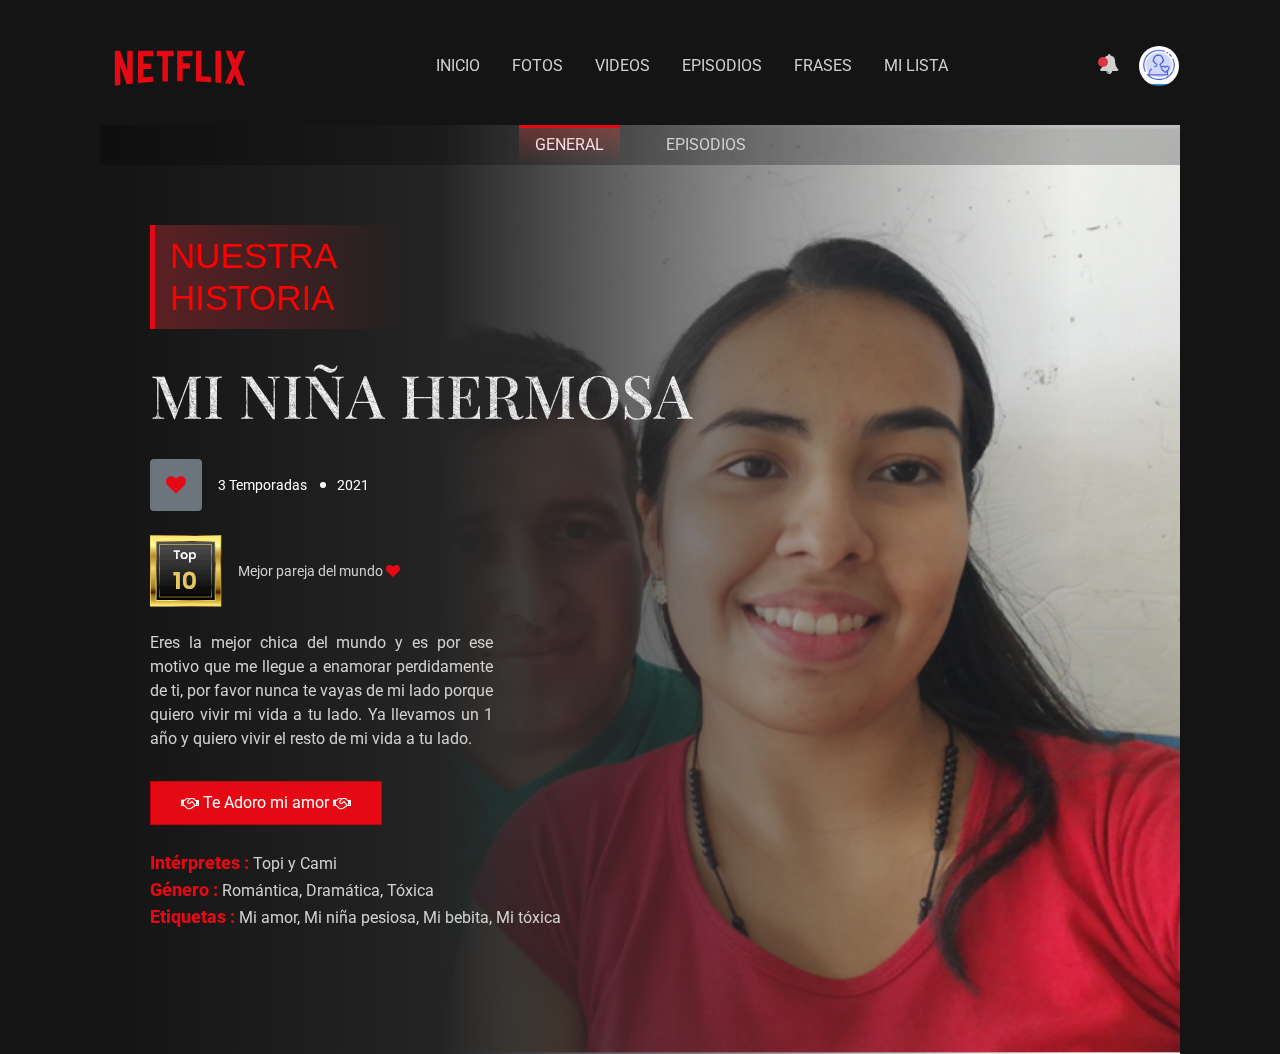
<file: episodios.html>
<!DOCTYPE html>
<html lang="en">

<head>
    <meta charset="UTF-8" />
    <meta http-equiv="X-UA-Compatible" content="IE=edge" />
    <meta name="viewport" content="width=device-width, initial-scale=1.0" />
    <title>Nuestra Historia</title>
    <link rel="icon" href="images/icon/icon.ico">
    <link rel="stylesheet" href="css/bootstrap.min.css" />
    <link rel="stylesheet" href="https://stackpath.bootstrapcdn.com/font-awesome/4.7.0/css/font-awesome.min.css" />
    <!-- i will provide this in description  -->
    <link rel="stylesheet" href="css/slick.css" />
    <link rel="stylesheet" href="css/slick-theme.css" />
    <link rel="stylesheet" href="css/owl.carousel.min.css" />
    <link rel="stylesheet" href="css/animate.min.css" />
    <link rel="stylesheet" href="css/magnific-popup.css" />
    <link rel="stylesheet" href="css/select2.min.css" />
    <link rel="stylesheet" href="css/select2-bootstrap4.min.css" />

    <link rel="stylesheet" href="css/slick-animation.css" />
    <link rel="stylesheet" href="style.css" />
</head>

<body>
    <header id="main-header">
        <div class="main-header">
            <div class="container-fluid">
                <div class="row">
                    <div class="col-sm-12">
                        <nav class="navbar navbar-expand-lg navbar-light p-0">
                            <a href="inicio.html" class="navbar-brand">
                                <img src="images/logo.png" class="img-fluid logo" alt="" />
                            </a>
                            <div class="collapse navbar-collapse" id="navbarSupportedContent">
                                <div class="menu-main-menu-container">
                                    <ul id="top-menu" class="navbar-nav ml-auto">
                                        <li class="menu-item"><a href="inicio.html">Inicio</a></li>
                                        <li class="menu-item"><a href="fotos.html">Fotos</a></li>
                                        <li class="menu-item"><a href="videos.html">Videos</a></li>
                                        <li class="menu-item"><a href="episodios.html">Episodios</a></li>
                                        <li class="menu-item"><a href="frases.html">Frases</a></li>
                                        <li class="menu-item"><a href="milista.html">Mi Lista</a></li>
                                    </ul>
                                </div>
                            </div>


                            <div class="navbar-right menu-right">
                                <ul class="d-flex align-items-center list-inline m-0">
                                    <li class="nav-item nav-icon">
                                        <a href="#" class="search-toggle" data-toggle="search-toggle">
                                            <i class="fa fa-bell"></i>
                                            <span class="bg-danger dots"></span>
                                        </a>
                                        <div class="iq-sub-dropdown">
                                            <div class="iq-card shadow-none m-0">
                                                <div class="iq-card-body">
                                                    <a href="#" class="iq-sub-card">
                                                        <div class="media align-items-center">
                                                            <img src="images/notify/notify-1.jpg" alt="" class="img-fluid mr-3" style="width: 80px; height: 80px;" />
                                                            <div class="media-body">
                                                                <h6 class="mb-0">Mi Princesa</h6>
                                                                <small style="text-align: justify;" class="font-size-12">Eres la mejor chica que he conocido. ¡¡¡Te kelo muchisimo!!!</small>
                                                            </div>
                                                        </div>
                                                    </a>
                                                    <a href="#" class="iq-sub-card">
                                                        <div class="media align-items-center">
                                                            <img src="images/notify/notify-2.jpg" alt="" class="img-fluid mr-3" style="width: 80px; height: 80px;" />
                                                            <div class="media-body">
                                                                <h6 class="mb-0">Mi Niña Pesiosa </h6>
                                                                <small style="text-align: justify;" class="font-size-12">Eres el mejor regalo que la vida me pudo dar. ¡¡¡Te Adoroooo!!!</small>
                                                            </div>
                                                        </div>
                                                    </a>
                                                    <a href="#" class="iq-sub-card">
                                                        <div class="media align-items-center">
                                                            <img src="images/notify/notify-3.jpg" alt="" class="img-fluid mr-3" style="width: 80px; height: 80px;" />
                                                            <div class="media-body">
                                                                <h6 class="mb-0">Mi Vida</h6>
                                                                <small style="text-align: justify;" class="font-size-12">Nunca soltaré tu mano y siempre estaré para ti mi cielo.</small>
                                                            </div>
                                                        </div>
                                                    </a>
                                                </div>
                                            </div>
                                        </div>
                                    </li>
                                    <li class="nav-item nav-icon">
                                        <a href="#" class="iq-user-dropdown search-toggle d-flex align-items-center p-0">
                                            <img src="images/user/user.jpg" class="img-fluid user-m rounded-circle" alt="" />
                                        </a>
                                        <div class="iq-sub-dropdown iq-user-dropdown">
                                            <div class="iq-card shadow-none m-0">
                                                <div class="iq-card-body p-0 pl-3 pr-3">
                                                    <a href="inicio.html" class="iq-sub-card setting-dropdown">
                                                        <div class="media align-items-center">
                                                            <div class="right-icon">
                                                                <i class="fa fa-user text-primary"></i>
                                                            </div>
                                                            <div class="media-body ml-3">
                                                                <h6 class="mb-0">Inicio</h6>
                                                            </div>
                                                        </div>
                                                    </a>
                                                    <a href="fotos.html" class="iq-sub-card setting-dropdown">
                                                        <div class="media align-items-center">
                                                            <div class="right-icon">
                                                                <i class="fa fa-star text-primary"></i>
                                                            </div>
                                                            <div class="media-body ml-3">
                                                                <h6 class="mb-0">Fotos</h6>
                                                            </div>
                                                        </div>
                                                    </a>
                                                    <a href="milista.html" class="iq-sub-card setting-dropdown">
                                                        <div class="media align-items-center">
                                                            <div class="right-icon">
                                                                <i class="fa fa-heart text-primary"></i>
                                                            </div>
                                                            <div class="media-body ml-3">
                                                                <h6 class="mb-0">Mi lista</h6>
                                                            </div>
                                                        </div>
                                                    </a>
                                                    <a href="index.html" class="iq-sub-card setting-dropdown">
                                                        <div class="media align-items-center">
                                                            <div class="right-icon">
                                                                <i class="fa fa-sign-out text-primary"></i>
                                                            </div>
                                                            <div class="media-body ml-3">
                                                                <h6 class="mb-0">Salir</h6>
                                                            </div>
                                                        </div>
                                                    </a>
                                                </div>
                                            </div>
                                        </div>
                                    </li>
                                </ul>
                            </div>
                        </nav>
                    </div>
                </div>
            </div>
        </div>
    </header>


    <hr>
    <hr>
    <hr>
    <hr>
    <hr>

    <!-- INICIO DE EPISODIOS -->
    <!-- trending section  -->
    <section id="iq-trending" class="s-margin">
        <div class="container-fluid">
            <div class="row">
                <div class="col-sm-12 overflow-hidden">
                    <div class="trending-contens">
                        <ul id="trending-slider" class="list-inline p-0 m-0 d-flex align-items-center">
                            <!-- PRIMER EPISODIO -->
                            <li>
                                <div class="tranding-block position-relative" style="background-image: url(episodio.png);">
                                    <div class="trending-custom-tab">
                                        <div class="tab-title-info position-relative">
                                            <ul class="trending-pills d-flex nav nav-pills justify-content-center align-items-center text-center" role="tablist">
                                                <li class="nav-item">
                                                    <a href="#trending-data1" class="nav-link active show" data-toggle="pill" role="tab" aria-selected="true">
                                                        General
                                                    </a>
                                                </li>
                                                <li class="nav-item">
                                                    <a href="#trending-data2" class="nav-link" data-toggle="pill" role="tab" aria-selected="false">
                                                        Episodios
                                                    </a>
                                                </li>
                                            </ul>
                                        </div>
                                        <div class="trending-content">
                                            <div id="trending-data1" class="overview-tab tab-pane fade active show">
                                                <div class="trending-info align-items-center w-100 animated fadeInUp">
                                                    <a href="javascript:void(0);" tabindex="0">
                                                        <div class="res-logo">
                                                            <div class="channel-logo">
                                                                <h1 style="color: red; font-family: Verdana, Geneva, Tahoma, sans-serif; font-size: 35px;">NUESTRA HISTORIA</h1>
                                                            </div>
                                                        </div>
                                                    </a>
                                                    <h1 class="trending-text big-title text-uppercase">Mi niña hermosa </h1>
                                                    <div class="d-flex align-items-center text-white text-detail">
                                                        <span class="badge badge-secondary p-3"><i class="fa fa-heart text-primary"></i></span>
                                                        <span class="ml-3">3 Temporadas</span>
                                                        <span class="trending-year">2021</span>
                                                    </div>
                                                    <div class="d-flex align-items-center series mb-4">
                                                        <a href="javascript:void(0);">
                                                            <img src="images/trending/trending-label.png" class="img-fluid" alt="">
                                                        </a>
                                                        <span class="text-gold ml-3">Mejor pareja del mundo <i class="fa fa-heart text-primary"></i></span>
                                                    </div>
                                                    <p class="trending-dec" style="text-align: justify;">
                                                        Eres la mejor chica del mundo y es por ese motivo que me llegue a enamorar perdidamente de ti, por favor nunca te vayas de mi lado porque quiero vivir mi vida a tu lado. Ya llevamos un 1 año y quiero vivir el resto de mi vida a tu lado.
                                                    </p>
                                                    <div class="p-btns">
                                                        <div class="d-flex align-items-center p-0">
                                                            <a href="#trending-data2" class="btn btn-hover mr-2" tabindex="0">
                                                                <i class="fa fa-handshake-o text-white"></i> Te Adoro mi amor <i class="fa fa-handshake-o text-white"></i>
                                                            </a>
                                                        </div>
                                                    </div>
                                                    <div class="trending-list mt-4">
                                                        <div class="text-primary title">
                                                            Intérpretes :
                                                            <span class="text-body">
                                                                Topi y Cami
                                                            </span>
                                                        </div>
                                                        <div class="text-primary title">
                                                            Género :
                                                            <span class="text-body">
                                                                Romántica, Dramática, Tóxica
                                                            </span>
                                                        </div>
                                                        <div class="text-primary title">
                                                            Etiquetas :
                                                            <span class="text-body">
                                                                Mi amor, Mi niña pesiosa, Mi bebita, Mi tóxica
                                                            </span>
                                                        </div>
                                                    </div>
                                                </div>
                                            </div>

                                            <div id="trending-data2" class="overlay-tab tab-pane fade">
                                                <div class="trending-info align-items-center w-100 animated fadeInUp">
                                                    <a href="#" tabindex="0">
                                                        <div class="channel-logo">
                                                            <h1 style="color: red; font-family: Verdana, Geneva, Tahoma, sans-serif; font-size: 35px;">NUESTRA HISTORIA</h1>
                                                        </div>
                                                    </a>
                                                    <h1 class="trending-text big-title text-uppercase">Mi coshita hermosa</h1>
                                                    <div class="d-flex align-items-center text-white text-detail mb-4">
                                                        <span class="season_date">
                                                            1 Temporada 
                                                        </span>
                                                        <span class="trending-year">  <i class="fa fa-heart text-primary"></i> 28-Abril-2021 <i class="fa fa-heart text-primary"></i></span>
                                                    </div>
                                                    <div class="iq-custom-select d-inline-block sea-epi">
                                                        <select name="Seasons" class="form-control season-select">
                                                            <option value="Season1">Temporada 1</option>
                                                            <option value="Season2">...........</option>
                                                            <option value="Season3">...........</option>
                                                            <option value="Season4">...........</option>
                                                        </select>
                                                    </div>

                                                    <div class="episodes-contens mt-4">
                                                        <div class="owl-carousel owl-theme episodes-slider1 list-inline p-0 m-0">
                                                            <div class="e-item">
                                                                <div class="block-image position-relative">
                                                                    <img src="images/Fotos/Amor1.jpg" class="img-fluid" alt="">
                                                                </div>
                                                                <div class="episodes-description text-body">
                                                                    <div class="d-flex align-items-center justify-content-between">
                                                                        <h6 style="color: red;"><b>Episodio 1</b></h6>
                                                                    </div>
                                                                    <p class="mb-1" style="font-size: 15px;">Se que vamos poco tiempo juntos pero</p>
                                                                    <p class="mb-1" style="font-size: 15px;">este tiempo a tu lado a sido lo mejor</p>
                                                                    <p class="mb-1" style="font-size: 15px;">que me ha pasado en la vida. "Te kelo"</p>
                                                                </div>
                                                            </div>
                                                            <div class="e-item">
                                                                <div class="block-image position-relative">
                                                                    <img src="images/Fotos/Amor9.jpg" class="img-fluid" alt="">
                                                                </div>
                                                                <div class="episodes-description text-body">
                                                                    <div class="d-flex align-items-center justify-content-between">
                                                                        <h6 style="color: red;"><b>Episodio 2</b></h6>
                                                                    </div>
                                                                    <p class="mb-1" style="font-size: 15px;">LLevamos juntos un poco más de 1 </p>
                                                                    <p class="mb-1" style="font-size: 15px;">año y espero seguir a tu lado mucho</p>
                                                                    <p class="mb-1" style="font-size: 15px;">tiempo y querernos como nunca.</p>
                                                                </div>
                                                            </div>
                                                            <div class="e-item">
                                                                <div class="block-image position-relative">
                                                                    <img src="images/Fotos/Amor2.jpg" class="img-fluid" alt="">
                                                                </div>
                                                                <div class="episodes-description text-body">
                                                                    <div class="d-flex align-items-center justify-content-between">
                                                                        <h6 style="color: red;"><b>Episodio 3</b></h6>
                                                                    </div>
                                                                    <p class="mb-1" style="font-size: 15px;">Quiero que sepas que mi vida a tu lado</p>
                                                                    <p class="mb-1" style="font-size: 15px;">ha sido completamente feliz, es por </p>
                                                                    <p class="mb-1" style="font-size: 15px;">ello que deseo pasar mi vida contigo.</p>
                                                                </div>
                                                            </div>
                                                            <div class="e-item">
                                                                <div class="block-image position-relative">
                                                                    <img src="images/Fotos/Amor3.jpg" class="img-fluid" alt="">
                                                                </div>
                                                                <div class="episodes-description text-body">
                                                                    <div class="d-flex align-items-center justify-content-between">
                                                                        <h6 style="color: red;"><b>Episodio 4</b></h6>
                                                                    </div>
                                                                    <p class="mb-1" style="font-size: 15px;">Te haz convertido en el amor de mi</p>
                                                                    <p class="mb-1" style="font-size: 15px;">vida y solo quiero hacerte feliz y</p>
                                                                    <p class="mb-1" style="font-size: 15px;">jamas te fallaré mi amor. ¡Te kelo!</p>
                                                                </div>
                                                            </div>
                                                        </div>
                                                    </div>
                                                </div>
                                            </div>
                                        </div>
                                    </div>
                                </div>
                            </li>
                            <!-- FINAL DEL PRIMER EPISODIO -->
                            <li>
                            </li>
                        </ul>
                    </div>
                </div>
            </div>
        </div>
    </section>
    <!-- FIN DE EPISODIOS -->

    <!-- js files  -->
    <script src="js/jquery-3.4.1.min.js"></script>
    <script src="js/popper.min.js"></script>
    <script src="js/bootstrap.min.js"></script>
    <script src="js/slick.min.js"></script>
    <script src="js/owl.carousel.min.js"></script>
    <script src="js/select2.min.js"></script>
    <script src="js/jquery.magnific-popup.min.js"></script>
    <script src="js/slick-animation.min.js"></script>
    <script src="main.js"></script>
</body>

</html>
</file>
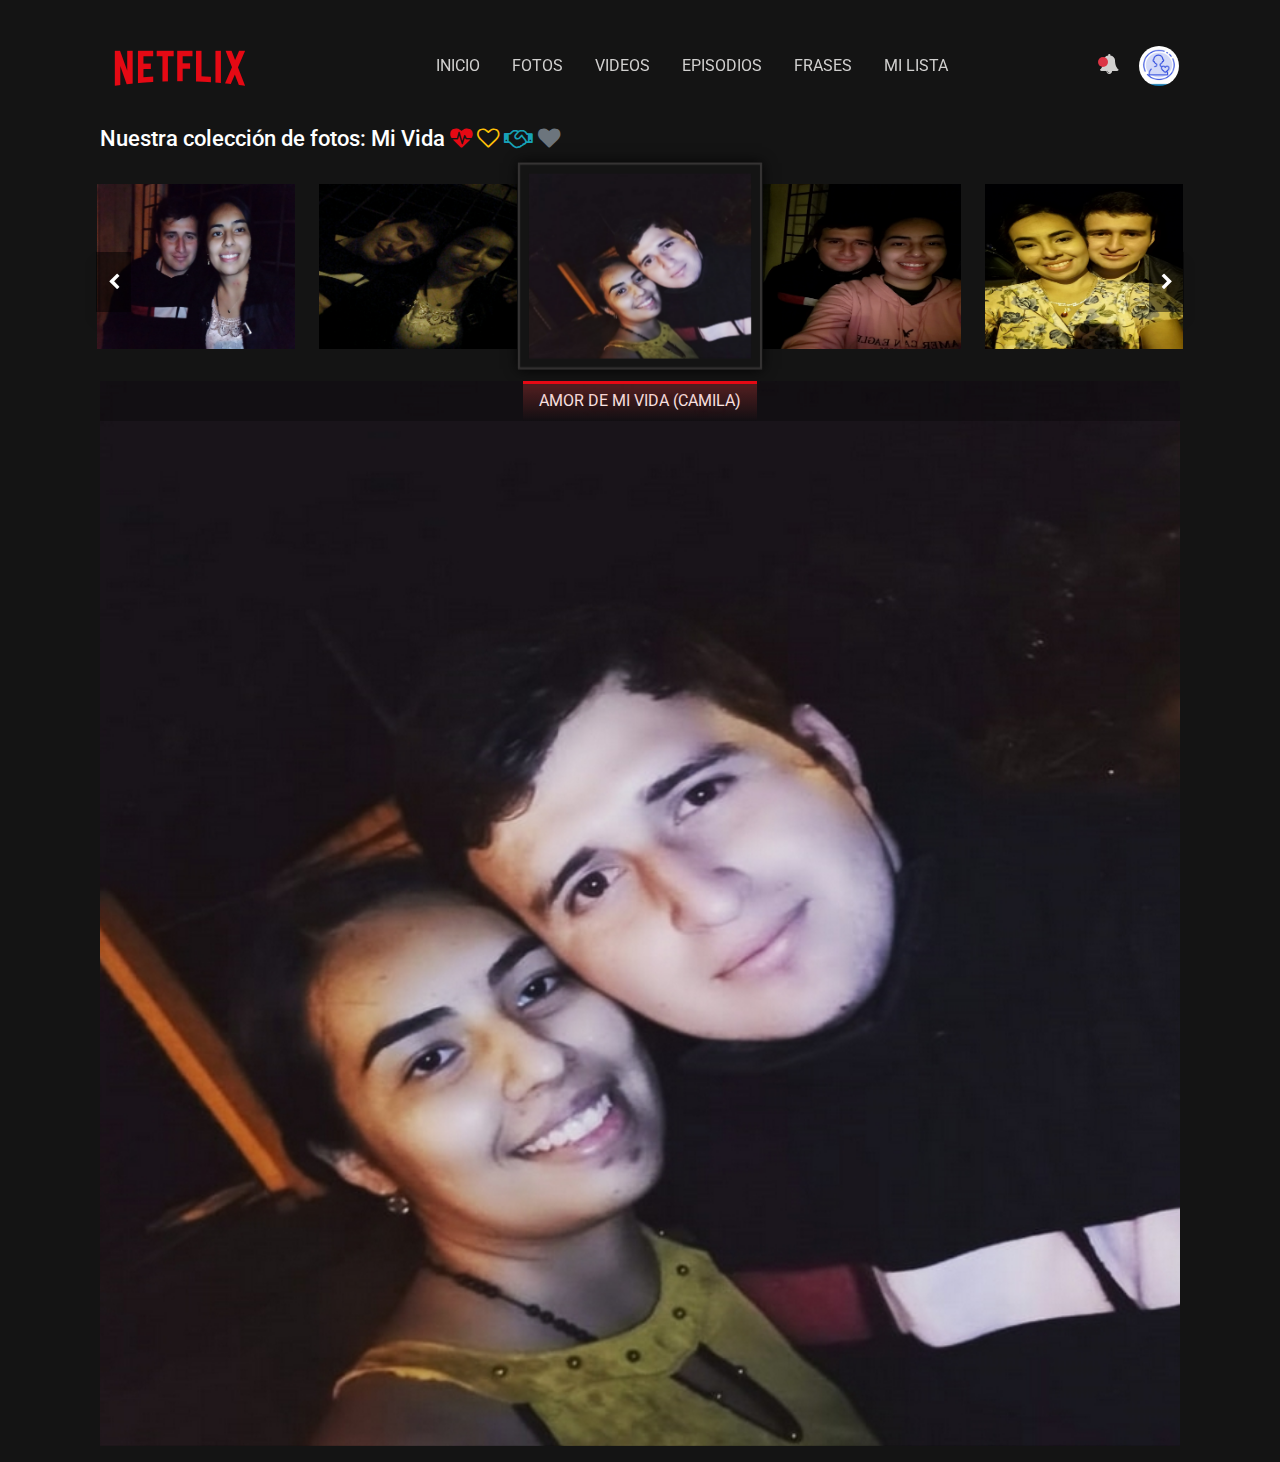
<file: fotos.html>
<!DOCTYPE html>
<html lang="en">

<head>
    <meta charset="UTF-8" />
    <meta http-equiv="X-UA-Compatible" content="IE=edge" />
    <meta name="viewport" content="width=device-width, initial-scale=1.0" />
    <title>Nuestra Historia</title>
    <link rel="icon" href="images/icon/icon.ico">
    <link rel="stylesheet" href="css/bootstrap.min.css" />
    <link rel="stylesheet" href="https://stackpath.bootstrapcdn.com/font-awesome/4.7.0/css/font-awesome.min.css" />
    <!-- i will provide this in description  -->
    <link rel="stylesheet" href="css/slick.css" />
    <link rel="stylesheet" href="css/slick-theme.css" />
    <link rel="stylesheet" href="css/owl.carousel.min.css" />
    <link rel="stylesheet" href="css/animate.min.css" />
    <link rel="stylesheet" href="css/magnific-popup.css" />
    <link rel="stylesheet" href="css/select2.min.css" />
    <link rel="stylesheet" href="css/select2-bootstrap4.min.css" />

    <link rel="stylesheet" href="css/slick-animation.css" />
    <link rel="stylesheet" href="style.css" />
</head>

<body>
    <header id="main-header">
        <div class="main-header">
            <div class="container-fluid">
                <div class="row">
                    <div class="col-sm-12">
                        <nav class="navbar navbar-expand-lg navbar-light p-0">
                            <a href="inicio.html" class="navbar-brand">
                                <img src="images/logo.png" class="img-fluid logo" alt="" />
                            </a>
                            <div class="collapse navbar-collapse" id="navbarSupportedContent">
                                <div class="menu-main-menu-container">
                                    <ul id="top-menu" class="navbar-nav ml-auto">
                                        <li class="menu-item"><a href="inicio.html">Inicio</a></li>
                                        <li class="menu-item"><a href="fotos.html">Fotos</a></li>
                                        <li class="menu-item"><a href="videos.html">Videos</a></li>
                                        <li class="menu-item"><a href="episodios.html">Episodios</a></li>
                                        <li class="menu-item"><a href="frases.html">Frases</a></li>
                                        <li class="menu-item"><a href="milista.html">Mi Lista</a></li>
                                    </ul>
                                </div>
                            </div>


                            <div class="navbar-right menu-right">
                                <ul class="d-flex align-items-center list-inline m-0">
                                    <li class="nav-item nav-icon">
                                        <a href="#" class="search-toggle" data-toggle="search-toggle">
                                            <i class="fa fa-bell"></i>
                                            <span class="bg-danger dots"></span>
                                        </a>
                                        <div class="iq-sub-dropdown">
                                            <div class="iq-card shadow-none m-0">
                                                <div class="iq-card-body">
                                                    <a href="#" class="iq-sub-card">
                                                        <div class="media align-items-center">
                                                            <img src="images/notify/notify-1.jpg" alt="" class="img-fluid mr-3" style="width: 80px; height: 80px;" />
                                                            <div class="media-body">
                                                                <h6 class="mb-0">Mi Princesa</h6>
                                                                <small style="text-align: justify;" class="font-size-12">Eres la mejor chica que he conocido. ¡¡¡Te kelo muchisimo!!!</small>
                                                            </div>
                                                        </div>
                                                    </a>
                                                    <a href="#" class="iq-sub-card">
                                                        <div class="media align-items-center">
                                                            <img src="images/notify/notify-2.jpg" alt="" class="img-fluid mr-3" style="width: 80px; height: 80px;" />
                                                            <div class="media-body">
                                                                <h6 class="mb-0">Mi Niña Pesiosa </h6>
                                                                <small style="text-align: justify;" class="font-size-12">Eres el mejor regalo que la vida me pudo dar. ¡¡¡Te Adoroooo!!!</small>
                                                            </div>
                                                        </div>
                                                    </a>
                                                    <a href="#" class="iq-sub-card">
                                                        <div class="media align-items-center">
                                                            <img src="images/notify/notify-3.jpg" alt="" class="img-fluid mr-3" style="width: 80px; height: 80px;" />
                                                            <div class="media-body">
                                                                <h6 class="mb-0">Mi Vida</h6>
                                                                <small style="text-align: justify;" class="font-size-12">Nunca soltaré tu mano y siempre estaré para ti mi cielo.</small>
                                                            </div>
                                                        </div>
                                                    </a>
                                                </div>
                                            </div>
                                        </div>
                                    </li>
                                    <li class="nav-item nav-icon">
                                        <a href="#" class="iq-user-dropdown search-toggle d-flex align-items-center p-0">
                                            <img src="images/user/user.jpg" class="img-fluid user-m rounded-circle" alt="" />
                                        </a>
                                        <div class="iq-sub-dropdown iq-user-dropdown">
                                            <div class="iq-card shadow-none m-0">
                                                <div class="iq-card-body p-0 pl-3 pr-3">
                                                    <a href="inicio.html" class="iq-sub-card setting-dropdown">
                                                        <div class="media align-items-center">
                                                            <div class="right-icon">
                                                                <i class="fa fa-user text-primary"></i>
                                                            </div>
                                                            <div class="media-body ml-3">
                                                                <h6 class="mb-0">Inicio</h6>
                                                            </div>
                                                        </div>
                                                    </a>
                                                    <a href="fotos.html" class="iq-sub-card setting-dropdown">
                                                        <div class="media align-items-center">
                                                            <div class="right-icon">
                                                                <i class="fa fa-star text-primary"></i>
                                                            </div>
                                                            <div class="media-body ml-3">
                                                                <h6 class="mb-0">Fotos</h6>
                                                            </div>
                                                        </div>
                                                    </a>
                                                    <a href="milista.html" class="iq-sub-card setting-dropdown">
                                                        <div class="media align-items-center">
                                                            <div class="right-icon">
                                                                <i class="fa fa-heart text-primary"></i>
                                                            </div>
                                                            <div class="media-body ml-3">
                                                                <h6 class="mb-0">Mi lista</h6>
                                                            </div>
                                                        </div>
                                                    </a>
                                                    <a href="index.html" class="iq-sub-card setting-dropdown">
                                                        <div class="media align-items-center">
                                                            <div class="right-icon">
                                                                <i class="fa fa-sign-out text-primary"></i>
                                                            </div>
                                                            <div class="media-body ml-3">
                                                                <h6 class="mb-0">Salir</h6>
                                                            </div>
                                                        </div>
                                                    </a>
                                                </div>
                                            </div>
                                        </div>
                                    </li>
                                </ul>
                            </div>
                        </nav>
                    </div>
                </div>
            </div>
        </div>
    </header>

    <hr>
    <hr>
    <hr>
    <hr>
    <hr>

    <!-- trending section  -->
    <section id="iq-trending" class="s-margin">
        <div class="container-fluid">
            <div class="row">
                <div class="col-sm-12 overflow-hidden">
                    <div class="iq-main-header d-flex align-items-center justify-content-between">
                        <h5 class="main-title">Nuestra colección de fotos: Mi Vida <i class="fa fa-heartbeat text-primary"></i> <i class="fa fa-heart-o text-warning" aria-hidden="true"></i> <i class="fa fa-handshake-o text-info"></i> <i class="fa fa-heart text-secondary"></i></i>
                        </h5>
                    </div>
                    <div class="trending-contens">
                        <ul id="trending-slider-nav" class="list-inline p-0 mb-0 row align-items-center">
                            <li>
                                <a href="javascript:void(0);">
                                    <div class="movie-slick position-relative">
                                        <img src="images/trending/Amor01.jpg" class="img-fluid" alt="">
                                    </div>
                                </a>
                            </li>
                            <li>
                                <a href="javascript:void(0);">
                                    <div class="movie-slick position-relative">
                                        <img src="images/trending/Amor02.jpg" class="img-fluid" alt="">
                                    </div>
                                </a>
                            </li>
                            <li>
                                <a href="javascript:void(0);">
                                    <div class="movie-slick position-relative">
                                        <img src="images/trending/Amor03.jpg" class="img-fluid" alt="">
                                    </div>
                                </a>
                            </li>
                            <li>
                                <a href="javascript:void(0);">
                                    <div class="movie-slick position-relative">
                                        <img src="images/trending/Amor04.jpg" class="img-fluid" alt="">
                                    </div>
                                </a>
                            </li>
                            <li>
                                <a href="javascript:void(0);">
                                    <div class="movie-slick position-relative">
                                        <img src="images/trending/Amor05.jpg" class="img-fluid" alt="">
                                    </div>
                                </a>
                            </li>
                            <li>
                                <a href="javascript:void(0);">
                                    <div class="movie-slick position-relative">
                                        <img src="images/trending/Amor06.jpg" class="img-fluid" alt="">
                                    </div>
                                </a>
                            </li>
                            <li>
                                <a href="javascript:void(0);">
                                    <div class="movie-slick position-relative">
                                        <img src="images/trending/Amor07.jpg" class="img-fluid" alt="">
                                    </div>
                                </a>
                            </li>
                            <li>
                                <a href="javascript:void(0);">
                                    <div class="movie-slick position-relative">
                                        <img src="images/trending/Amor08.jpg" class="img-fluid" alt="">
                                    </div>
                                </a>
                            </li>
                            <li>
                                <a href="javascript:void(0);">
                                    <div class="movie-slick position-relative">
                                        <img src="images/trending/Amor09.jpg" class="img-fluid" alt="">
                                    </div>
                                </a>
                            </li>
                            <li>
                                <a href="javascript:void(0);">
                                    <div class="movie-slick position-relative">
                                        <img src="images/trending/Amor10.jpg" class="img-fluid" alt="">
                                    </div>
                                </a>
                            </li>
                            <li>
                                <a href="javascript:void(0);">
                                    <div class="movie-slick position-relative">
                                        <img src="images/trending/Amor11.jpg" class="img-fluid" alt="">
                                    </div>
                                </a>
                            </li>
                            <li>
                                <a href="javascript:void(0);">
                                    <div class="movie-slick position-relative">
                                        <img src="images/trending/Amor12.jpg" class="img-fluid" alt="">
                                    </div>
                                </a>
                            </li>
                            <li>
                                <a href="javascript:void(0);">
                                    <div class="movie-slick position-relative">
                                        <img src="images/trending/Amor13.jpg" class="img-fluid" alt="">
                                    </div>
                                </a>
                            </li>
                            <li>
                                <a href="javascript:void(0);">
                                    <div class="movie-slick position-relative">
                                        <img src="images/trending/Amor14.jpg" class="img-fluid" alt="">
                                    </div>
                                </a>
                            </li>
                            <li>
                                <a href="javascript:void(0);">
                                    <div class="movie-slick position-relative">
                                        <img src="images/trending/Amor15.jpg" class="img-fluid" alt="">
                                    </div>
                                </a>
                            </li>
                            <li>
                                <a href="javascript:void(0);">
                                    <div class="movie-slick position-relative">
                                        <img src="images/trending/Amor16.jpg" class="img-fluid" alt="">
                                    </div>
                                </a>
                            </li>
                            <li>
                                <a href="javascript:void(0);">
                                    <div class="movie-slick position-relative">
                                        <img src="images/trending/Amor17.jpg" class="img-fluid" alt="">
                                    </div>
                                </a>
                            </li>
                            <li>
                                <a href="javascript:void(0);">
                                    <div class="movie-slick position-relative">
                                        <img src="images/trending/Amor18.jpg" class="img-fluid" alt="">
                                    </div>
                                </a>
                            </li>
                            <li>
                                <a href="javascript:void(0);">
                                    <div class="movie-slick position-relative">
                                        <img src="images/trending/Amor19.jpg" class="img-fluid" alt="">
                                    </div>
                                </a>
                            </li>
                            <li>
                                <a href="javascript:void(0);">
                                    <div class="movie-slick position-relative">
                                        <img src="images/trending/Amor20.jpg" class="img-fluid" alt="">
                                    </div>
                                </a>
                            </li>
                            <li>
                                <a href="javascript:void(0);">
                                    <div class="movie-slick position-relative">
                                        <img src="images/trending/Amor21.jpg" class="img-fluid" alt="">
                                    </div>
                                </a>
                            </li>
                            <li>
                                <a href="javascript:void(0);">
                                    <div class="movie-slick position-relative">
                                        <img src="images/trending/Amor22.jpg" class="img-fluid" alt="">
                                    </div>
                                </a>
                            </li>
                            <li>
                                <a href="javascript:void(0);">
                                    <div class="movie-slick position-relative">
                                        <img src="images/trending/Amor23.jpg" class="img-fluid" alt="">
                                    </div>
                                </a>
                            </li>
                            <li>
                                <a href="javascript:void(0);">
                                    <div class="movie-slick position-relative">
                                        <img src="images/trending/Amor24.jpg" class="img-fluid" alt="">
                                    </div>
                                </a>
                            </li>
                            <li>
                                <a href="javascript:void(0);">
                                    <div class="movie-slick position-relative">
                                        <img src="images/trending/Amor25.jpg" class="img-fluid" alt="">
                                    </div>
                                </a>
                            </li>
                            <li>
                                <a href="javascript:void(0);">
                                    <div class="movie-slick position-relative">
                                        <img src="images/trending/Amor26.jpg" class="img-fluid" alt="">
                                    </div>
                                </a>
                            </li>
                            <li>
                                <a href="javascript:void(0);">
                                    <div class="movie-slick position-relative">
                                        <img src="images/trending/Amor27.jpg" class="img-fluid" alt="">
                                    </div>
                                </a>
                            </li>
                            <li>
                                <a href="javascript:void(0);">
                                    <div class="movie-slick position-relative">
                                        <img src="images/trending/Amor28.jpg" class="img-fluid" alt="">
                                    </div>
                                </a>
                            </li>
                            <li>
                                <a href="javascript:void(0);">
                                    <div class="movie-slick position-relative">
                                        <img src="images/trending/Amor29.jpg" class="img-fluid" alt="">
                                    </div>
                                </a>
                            </li>
                            <li>
                                <a href="javascript:void(0);">
                                    <div class="movie-slick position-relative">
                                        <img src="images/trending/Amor30.jpg" class="img-fluid" alt="">
                                    </div>
                                </a>
                            </li>
                            <li>
                                <a href="javascript:void(0);">
                                    <div class="movie-slick position-relative">
                                        <img src="images/trending/Amor31.jpg" class="img-fluid" alt="">
                                    </div>
                                </a>
                            </li>
                            <li>
                                <a href="javascript:void(0);">
                                    <div class="movie-slick position-relative">
                                        <img src="images/trending/Amor32.jpg" class="img-fluid" alt="">
                                    </div>
                                </a>
                            </li>
                            <li>
                                <a href="javascript:void(0);">
                                    <div class="movie-slick position-relative">
                                        <img src="images/trending/Amor33.jpg" class="img-fluid" alt="">
                                    </div>
                                </a>
                            </li>
                            <li>
                                <a href="javascript:void(0);">
                                    <div class="movie-slick position-relative">
                                        <img src="images/trending/Amor34.jpg" class="img-fluid" alt="">
                                    </div>
                                </a>
                            </li>
                            <li>
                                <a href="javascript:void(0);">
                                    <div class="movie-slick position-relative">
                                        <img src="images/trending/Amor35.jpg" class="img-fluid" alt="">
                                    </div>
                                </a>
                            </li>
                            <li>
                                <a href="javascript:void(0);">
                                    <div class="movie-slick position-relative">
                                        <img src="images/trending/Amor36.jpg" class="img-fluid" alt="">
                                    </div>
                                </a>
                            </li>
                            <li>
                                <a href="javascript:void(0);">
                                    <div class="movie-slick position-relative">
                                        <img src="images/trending/Amor37.jpg" class="img-fluid" alt="">
                                    </div>
                                </a>
                            </li>
                            <li>
                                <a href="javascript:void(0);">
                                    <div class="movie-slick position-relative">
                                        <img src="images/trending/Amor38.jpg" class="img-fluid" alt="">
                                    </div>
                                </a>
                            </li>
                            <li>
                                <a href="javascript:void(0);">
                                    <div class="movie-slick position-relative">
                                        <img src="images/trending/Amor39.jpg" class="img-fluid" alt="">
                                    </div>
                                </a>
                            </li>
                            <li>
                                <a href="javascript:void(0);">
                                    <div class="movie-slick position-relative">
                                        <img src="images/trending/Amor40.jpg" class="img-fluid" alt="">
                                    </div>
                                </a>
                            </li>
                            <li>
                                <a href="javascript:void(0);">
                                    <div class="movie-slick position-relative">
                                        <img src="images/trending/Amor41.jpg" class="img-fluid" alt="">
                                    </div>
                                </a>
                            </li>

                        </ul>
                        <ul id="trending-slider" class="list-inline p-0 m-0 d-flex align-items-center">
                            <!--Foto 1-->
                            <li>
                                <div class="tranding-block position-relative" style="background-image: url(images/trending/Amor01.jpg);">
                                    <div class="trending-custom-tab">
                                        <div class="tab-title-info position-relative">
                                            <ul class="trending-pills d-flex nav nav-pills justify-content-center align-items-center text-center" role="tablist">
                                                <li class="nav-item">
                                                    <a href="#trending-data1" class="nav-link active show" data-toggle="pill" role="tab" aria-selected="true">AMOR DE MI VIDA (CAMILA)</a>
                                                </li>
                                            </ul>
                                            <br><br><br><br><br><br><br><br><br><br><br><br><br><br><br><br><br><br><br><br><br><br><br><br><br><br><br><br><br><br>
                                            <br><br><br><br><br><br><br><br><br><br><br><br>
                                            <hr>
                                        </div>
                                    </div>
                                </div>
                            </li>
                            <!--Foto 2-->
                            <li>
                                <div class="tranding-block position-relative" style="background-image: url(images/trending/Amor02.jpg);">
                                    <div class="trending-custom-tab">
                                        <div class="tab-title-info position-relative">
                                            <ul class="trending-pills d-flex nav nav-pills justify-content-center align-items-center text-center" role="tablist">
                                                <li class="nav-item">
                                                    <a href="#trending-data1" class="nav-link active show" data-toggle="pill" role="tab" aria-selected="true">AMOR DE MI VIDA (CAMILA)</a>
                                                </li>
                                            </ul>
                                            <br><br><br><br><br><br><br><br><br><br><br><br><br><br><br><br><br><br><br><br><br><br><br><br><br><br><br><br><br><br>
                                            <br><br><br><br><br><br><br><br><br><br><br><br>
                                            <hr>
                                        </div>
                                    </div>
                                </div>
                            </li>
                            <!--Foto 3-->
                            <li>
                                <div class="tranding-block position-relative" style="background-image: url(images/trending/Amor03.jpg);">
                                    <div class="trending-custom-tab">
                                        <div class="tab-title-info position-relative">
                                            <ul class="trending-pills d-flex nav nav-pills justify-content-center align-items-center text-center" role="tablist">
                                                <li class="nav-item">
                                                    <a href="#trending-data1" class="nav-link active show" data-toggle="pill" role="tab" aria-selected="true">AMOR DE MI VIDA (CAMILA)</a>
                                                </li>
                                            </ul>
                                            <br><br><br><br><br><br><br><br><br><br><br><br><br><br><br><br><br><br><br><br><br><br><br><br><br><br><br><br><br><br>
                                            <br><br><br><br><br><br><br><br><br><br><br><br>
                                            <hr>
                                        </div>
                                    </div>
                                </div>
                            </li>
                            <!--Foto 4-->
                            <li>
                                <div class="tranding-block position-relative" style="background-image: url(images/trending/Amor04.jpg);">
                                    <div class="trending-custom-tab">
                                        <div class="tab-title-info position-relative">
                                            <ul class="trending-pills d-flex nav nav-pills justify-content-center align-items-center text-center" role="tablist">
                                                <li class="nav-item">
                                                    <a href="#trending-data1" class="nav-link active show" data-toggle="pill" role="tab" aria-selected="true">AMOR DE MI VIDA (CAMILA)</a>
                                                </li>
                                            </ul>
                                            <br><br><br><br><br><br><br><br><br><br><br><br><br><br><br><br><br><br><br><br><br><br><br><br><br><br><br><br><br><br>
                                            <br><br><br><br><br><br><br><br><br><br><br><br>
                                            <hr>
                                        </div>
                                    </div>
                                </div>
                            </li>
                            <!--Foto 5-->
                            <li>
                                <div class="tranding-block position-relative" style="background-image: url(images/trending/Amor05.jpg);">
                                    <div class="trending-custom-tab">
                                        <div class="tab-title-info position-relative">
                                            <ul class="trending-pills d-flex nav nav-pills justify-content-center align-items-center text-center" role="tablist">
                                                <li class="nav-item">
                                                    <a href="#trending-data1" class="nav-link active show" data-toggle="pill" role="tab" aria-selected="true">AMOR DE MI VIDA (CAMILA)</a>
                                                </li>
                                            </ul>
                                            <br><br><br><br><br><br><br><br><br><br><br><br><br><br><br><br><br><br><br><br><br><br><br><br><br><br><br><br><br><br>
                                            <br><br><br><br><br><br><br><br><br><br><br><br>
                                            <hr>
                                        </div>
                                    </div>
                                </div>
                            </li>
                            <!--Foto 6-->
                            <li>
                                <div class="tranding-block position-relative" style="background-image: url(images/trending/Amor06.jpg);">
                                    <div class="trending-custom-tab">
                                        <div class="tab-title-info position-relative">
                                            <ul class="trending-pills d-flex nav nav-pills justify-content-center align-items-center text-center" role="tablist">
                                                <li class="nav-item">
                                                    <a href="#trending-data1" class="nav-link active show" data-toggle="pill" role="tab" aria-selected="true">AMOR DE MI VIDA (CAMILA)</a>
                                                </li>
                                            </ul>
                                            <br><br><br><br><br><br><br><br><br><br><br><br><br><br><br><br><br><br><br><br><br><br><br><br><br><br><br><br><br><br>
                                            <br><br><br><br><br><br><br><br><br><br><br><br>
                                            <hr>
                                        </div>
                                    </div>
                                </div>
                            </li>
                            <!--Foto 7-->
                            <li>
                                <div class="tranding-block position-relative" style="background-image: url(images/trending/Amor07.jpg);">
                                    <div class="trending-custom-tab">
                                        <div class="tab-title-info position-relative">
                                            <ul class="trending-pills d-flex nav nav-pills justify-content-center align-items-center text-center" role="tablist">
                                                <li class="nav-item">
                                                    <a href="#trending-data1" class="nav-link active show" data-toggle="pill" role="tab" aria-selected="true">AMOR DE MI VIDA (CAMILA)</a>
                                                </li>
                                            </ul>
                                            <br><br><br><br><br><br><br><br><br><br><br><br><br><br><br><br><br><br><br><br><br><br><br><br><br><br><br><br><br><br>
                                            <br><br><br><br><br><br><br><br><br><br><br><br>
                                            <hr>
                                        </div>
                                    </div>
                                </div>
                            </li>
                            <!--Foto 8-->
                            <li>
                                <div class="tranding-block position-relative" style="background-image: url(images/trending/Amor08.jpg);">
                                    <div class="trending-custom-tab">
                                        <div class="tab-title-info position-relative">
                                            <ul class="trending-pills d-flex nav nav-pills justify-content-center align-items-center text-center" role="tablist">
                                                <li class="nav-item">
                                                    <a href="#trending-data1" class="nav-link active show" data-toggle="pill" role="tab" aria-selected="true">AMOR DE MI VIDA (CAMILA)</a>
                                                </li>
                                            </ul>
                                            <br><br><br><br><br><br><br><br><br><br><br><br><br><br><br><br><br><br><br><br><br><br><br><br><br><br><br><br><br><br>
                                            <br><br><br><br><br><br><br><br><br><br><br><br>
                                            <hr>
                                        </div>
                                    </div>
                                </div>
                            </li>
                            <!--Foto 9-->
                            <li>
                                <div class="tranding-block position-relative" style="background-image: url(images/trending/Amor09.jpg);">
                                    <div class="trending-custom-tab">
                                        <div class="tab-title-info position-relative">
                                            <ul class="trending-pills d-flex nav nav-pills justify-content-center align-items-center text-center" role="tablist">
                                                <li class="nav-item">
                                                    <a href="#trending-data1" class="nav-link active show" data-toggle="pill" role="tab" aria-selected="true">AMOR DE MI VIDA (CAMILA)</a>
                                                </li>
                                            </ul>
                                            <br><br><br><br><br><br><br><br><br><br><br><br><br><br><br><br><br><br><br><br><br><br><br><br><br><br><br><br><br><br>
                                            <br><br><br><br><br><br><br><br><br><br><br><br>
                                            <hr>
                                        </div>
                                    </div>
                                </div>
                            </li>
                            <!--Foto 10-->
                            <li>
                                <div class="tranding-block position-relative" style="background-image: url(images/trending/Amor10.jpg);">
                                    <div class="trending-custom-tab">
                                        <div class="tab-title-info position-relative">
                                            <ul class="trending-pills d-flex nav nav-pills justify-content-center align-items-center text-center" role="tablist">
                                                <li class="nav-item">
                                                    <a href="#trending-data1" class="nav-link active show" data-toggle="pill" role="tab" aria-selected="true">AMOR DE MI VIDA (CAMILA)</a>
                                                </li>
                                            </ul>
                                            <br><br><br><br><br><br><br><br><br><br><br><br><br><br><br><br><br><br><br><br><br><br><br><br><br><br><br><br><br><br>
                                            <br><br><br><br><br><br><br><br><br><br><br><br>
                                            <hr>
                                        </div>
                                    </div>
                                </div>
                            </li>
                            <!--Foto 11-->
                            <li>
                                <div class="tranding-block position-relative" style="background-image: url(images/trending/Amor11.jpg);">
                                    <div class="trending-custom-tab">
                                        <div class="tab-title-info position-relative">
                                            <ul class="trending-pills d-flex nav nav-pills justify-content-center align-items-center text-center" role="tablist">
                                                <li class="nav-item">
                                                    <a href="#trending-data1" class="nav-link active show" data-toggle="pill" role="tab" aria-selected="true">AMOR DE MI VIDA (CAMILA)</a>
                                                </li>
                                            </ul>
                                            <br><br><br><br><br><br><br><br><br><br><br><br><br><br><br><br><br><br><br><br><br><br><br><br><br><br><br><br><br><br>
                                            <br><br><br><br><br><br><br><br><br><br><br><br>
                                            <hr>
                                        </div>
                                    </div>
                                </div>
                            </li>
                            <!--Foto 12-->
                            <li>
                                <div class="tranding-block position-relative" style="background-image: url(images/trending/Amor12.jpg);">
                                    <div class="trending-custom-tab">
                                        <div class="tab-title-info position-relative">
                                            <ul class="trending-pills d-flex nav nav-pills justify-content-center align-items-center text-center" role="tablist">
                                                <li class="nav-item">
                                                    <a href="#trending-data1" class="nav-link active show" data-toggle="pill" role="tab" aria-selected="true">AMOR DE MI VIDA (CAMILA)</a>
                                                </li>
                                            </ul>
                                            <br><br><br><br><br><br><br><br><br><br><br><br><br><br><br><br><br><br><br><br><br><br><br><br><br><br><br><br><br><br>
                                            <br><br><br><br><br><br><br><br><br><br><br><br>
                                            <hr>
                                        </div>
                                    </div>
                                </div>
                            </li>
                            <!--Foto 13-->
                            <li>
                                <div class="tranding-block position-relative" style="background-image: url(images/trending/Amor13.jpg);">
                                    <div class="trending-custom-tab">
                                        <div class="tab-title-info position-relative">
                                            <ul class="trending-pills d-flex nav nav-pills justify-content-center align-items-center text-center" role="tablist">
                                                <li class="nav-item">
                                                    <a href="#trending-data1" class="nav-link active show" data-toggle="pill" role="tab" aria-selected="true">AMOR DE MI VIDA (CAMILA)</a>
                                                </li>
                                            </ul>
                                            <br><br><br><br><br><br><br><br><br><br><br><br><br><br><br><br><br><br><br><br><br><br><br><br><br><br><br><br><br><br>
                                            <br><br><br><br><br><br><br><br><br><br><br><br>
                                            <hr>
                                        </div>
                                    </div>
                                </div>
                            </li>
                            <!--Foto 14-->
                            <li>
                                <div class="tranding-block position-relative" style="background-image: url(images/trending/Amor14.jpg);">
                                    <div class="trending-custom-tab">
                                        <div class="tab-title-info position-relative">
                                            <ul class="trending-pills d-flex nav nav-pills justify-content-center align-items-center text-center" role="tablist">
                                                <li class="nav-item">
                                                    <a href="#trending-data1" class="nav-link active show" data-toggle="pill" role="tab" aria-selected="true">AMOR DE MI VIDA (CAMILA)</a>
                                                </li>
                                            </ul>
                                            <br><br><br><br><br><br><br><br><br><br><br><br><br><br><br><br><br><br><br><br><br><br><br><br><br><br><br><br><br><br>
                                            <br><br><br><br><br><br><br><br><br><br><br><br>
                                            <hr>
                                        </div>
                                    </div>
                                </div>
                            </li>
                            <!--Foto 15-->
                            <li>
                                <div class="tranding-block position-relative" style="background-image: url(images/trending/Amor15.jpg);">
                                    <div class="trending-custom-tab">
                                        <div class="tab-title-info position-relative">
                                            <ul class="trending-pills d-flex nav nav-pills justify-content-center align-items-center text-center" role="tablist">
                                                <li class="nav-item">
                                                    <a href="#trending-data1" class="nav-link active show" data-toggle="pill" role="tab" aria-selected="true">AMOR DE MI VIDA (CAMILA)</a>
                                                </li>
                                            </ul>
                                            <br><br><br><br><br><br><br><br><br><br><br><br><br><br><br><br><br><br><br><br><br><br><br><br><br><br><br><br><br><br>
                                            <br><br><br><br><br><br><br><br><br><br><br><br>
                                            <hr>
                                        </div>
                                    </div>
                                </div>
                            </li>
                            <!--Foto 16-->
                            <li>
                                <div class="tranding-block position-relative" style="background-image: url(images/trending/Amor16.jpg);">
                                    <div class="trending-custom-tab">
                                        <div class="tab-title-info position-relative">
                                            <ul class="trending-pills d-flex nav nav-pills justify-content-center align-items-center text-center" role="tablist">
                                                <li class="nav-item">
                                                    <a href="#trending-data1" class="nav-link active show" data-toggle="pill" role="tab" aria-selected="true">AMOR DE MI VIDA (CAMILA)</a>
                                                </li>
                                            </ul>
                                            <br><br><br><br><br><br><br><br><br><br><br><br><br><br><br><br><br><br><br><br><br><br><br><br><br><br><br><br><br><br>
                                            <br><br><br><br><br><br><br><br><br><br><br><br>
                                            <hr>
                                        </div>
                                    </div>
                                </div>
                            </li>
                            <!--Foto 17-->
                            <li>
                                <div class="tranding-block position-relative" style="background-image: url(images/trending/Amor17.jpg);">
                                    <div class="trending-custom-tab">
                                        <div class="tab-title-info position-relative">
                                            <ul class="trending-pills d-flex nav nav-pills justify-content-center align-items-center text-center" role="tablist">
                                                <li class="nav-item">
                                                    <a href="#trending-data1" class="nav-link active show" data-toggle="pill" role="tab" aria-selected="true">AMOR DE MI VIDA (CAMILA)</a>
                                                </li>
                                            </ul>
                                            <br><br><br><br><br><br><br><br><br><br><br><br><br><br><br><br><br><br><br><br><br><br><br><br><br><br><br><br><br><br>
                                            <br><br><br><br><br><br><br><br><br><br><br><br>
                                            <hr>
                                        </div>
                                    </div>
                                </div>
                            </li>
                            <!--Foto 18-->
                            <li>
                                <div class="tranding-block position-relative" style="background-image: url(images/trending/Amor18.jpg);">
                                    <div class="trending-custom-tab">
                                        <div class="tab-title-info position-relative">
                                            <ul class="trending-pills d-flex nav nav-pills justify-content-center align-items-center text-center" role="tablist">
                                                <li class="nav-item">
                                                    <a href="#trending-data1" class="nav-link active show" data-toggle="pill" role="tab" aria-selected="true">AMOR DE MI VIDA (CAMILA)</a>
                                                </li>
                                            </ul>
                                            <br><br><br><br><br><br><br><br><br><br><br><br><br><br><br><br><br><br><br><br><br><br><br><br><br><br><br><br><br><br>
                                            <br><br><br><br><br><br><br><br><br><br><br><br>
                                            <hr>
                                        </div>
                                    </div>
                                </div>
                            </li>
                            <!--Foto 19-->
                            <li>
                                <div class="tranding-block position-relative" style="background-image: url(images/trending/Amor19.jpg);">
                                    <div class="trending-custom-tab">
                                        <div class="tab-title-info position-relative">
                                            <ul class="trending-pills d-flex nav nav-pills justify-content-center align-items-center text-center" role="tablist">
                                                <li class="nav-item">
                                                    <a href="#trending-data1" class="nav-link active show" data-toggle="pill" role="tab" aria-selected="true">AMOR DE MI VIDA (CAMILA)</a>
                                                </li>
                                            </ul>
                                            <br><br><br><br><br><br><br><br><br><br><br><br><br><br><br><br><br><br><br><br><br><br><br><br><br><br><br><br><br><br>
                                            <br><br><br><br><br><br><br><br><br><br><br><br>
                                            <hr>
                                        </div>
                                    </div>
                                </div>
                            </li>
                            <!--Foto 20-->
                            <li>
                                <div class="tranding-block position-relative" style="background-image: url(images/trending/Amor20.jpg);">
                                    <div class="trending-custom-tab">
                                        <div class="tab-title-info position-relative">
                                            <ul class="trending-pills d-flex nav nav-pills justify-content-center align-items-center text-center" role="tablist">
                                                <li class="nav-item">
                                                    <a href="#trending-data1" class="nav-link active show" data-toggle="pill" role="tab" aria-selected="true">AMOR DE MI VIDA (CAMILA)</a>
                                                </li>
                                            </ul>
                                            <br><br><br><br><br><br><br><br><br><br><br><br><br><br><br><br><br><br><br><br><br><br><br><br><br><br><br><br><br><br>
                                            <br><br><br><br><br><br><br><br><br><br><br><br>
                                            <hr>
                                        </div>
                                    </div>
                                </div>
                            </li>
                            <!--Foto 21-->
                            <li>
                                <div class="tranding-block position-relative" style="background-image: url(images/trending/Amor21.jpg);">
                                    <div class="trending-custom-tab">
                                        <div class="tab-title-info position-relative">
                                            <ul class="trending-pills d-flex nav nav-pills justify-content-center align-items-center text-center" role="tablist">
                                                <li class="nav-item">
                                                    <a href="#trending-data1" class="nav-link active show" data-toggle="pill" role="tab" aria-selected="true">AMOR DE MI VIDA (CAMILA)</a>
                                                </li>
                                            </ul>
                                            <br><br><br><br><br><br><br><br><br><br><br><br><br><br><br><br><br><br><br><br><br><br><br><br><br><br><br><br><br><br>
                                            <br><br><br><br><br><br><br><br><br><br><br><br>
                                            <hr>
                                        </div>
                                    </div>
                                </div>
                            </li>
                            <!--Foto 22-->
                            <li>
                                <div class="tranding-block position-relative" style="background-image: url(images/trending/Amor22.jpg);">
                                    <div class="trending-custom-tab">
                                        <div class="tab-title-info position-relative">
                                            <ul class="trending-pills d-flex nav nav-pills justify-content-center align-items-center text-center" role="tablist">
                                                <li class="nav-item">
                                                    <a href="#trending-data1" class="nav-link active show" data-toggle="pill" role="tab" aria-selected="true">AMOR DE MI VIDA (CAMILA)</a>
                                                </li>
                                            </ul>
                                            <br><br><br><br><br><br><br><br><br><br><br><br><br><br><br><br><br><br><br><br><br><br><br><br><br><br><br><br><br><br>
                                            <br><br><br><br><br><br><br><br><br><br><br><br>
                                            <hr>
                                        </div>
                                    </div>
                                </div>
                            </li>
                            <!--Foto 23-->
                            <li>
                                <div class="tranding-block position-relative" style="background-image: url(images/trending/Amor23.jpg);">
                                    <div class="trending-custom-tab">
                                        <div class="tab-title-info position-relative">
                                            <ul class="trending-pills d-flex nav nav-pills justify-content-center align-items-center text-center" role="tablist">
                                                <li class="nav-item">
                                                    <a href="#trending-data1" class="nav-link active show" data-toggle="pill" role="tab" aria-selected="true">AMOR DE MI VIDA (CAMILA)</a>
                                                </li>
                                            </ul>
                                            <br><br><br><br><br><br><br><br><br><br><br><br><br><br><br><br><br><br><br><br><br><br><br><br><br><br><br><br><br><br>
                                            <br><br><br><br><br><br><br><br><br><br><br><br>
                                            <hr>
                                        </div>
                                    </div>
                                </div>
                            </li>
                            <!--Foto 24-->
                            <li>
                                <div class="tranding-block position-relative" style="background-image: url(images/trending/Amor24.jpg);">
                                    <div class="trending-custom-tab">
                                        <div class="tab-title-info position-relative">
                                            <ul class="trending-pills d-flex nav nav-pills justify-content-center align-items-center text-center" role="tablist">
                                                <li class="nav-item">
                                                    <a href="#trending-data1" class="nav-link active show" data-toggle="pill" role="tab" aria-selected="true">AMOR DE MI VIDA (CAMILA)</a>
                                                </li>
                                            </ul>
                                            <br><br><br><br><br><br><br><br><br><br><br><br><br><br><br><br><br><br><br><br><br><br><br><br><br><br><br><br><br><br>
                                            <br><br><br><br><br><br><br><br><br><br><br><br>
                                            <hr>
                                        </div>
                                    </div>
                                </div>
                            </li>
                            <!--Foto 25-->
                            <li>
                                <div class="tranding-block position-relative" style="background-image: url(images/trending/Amor25.jpg);">
                                    <div class="trending-custom-tab">
                                        <div class="tab-title-info position-relative">
                                            <ul class="trending-pills d-flex nav nav-pills justify-content-center align-items-center text-center" role="tablist">
                                                <li class="nav-item">
                                                    <a href="#trending-data1" class="nav-link active show" data-toggle="pill" role="tab" aria-selected="true">AMOR DE MI VIDA (CAMILA)</a>
                                                </li>
                                            </ul>
                                            <br><br><br><br><br><br><br><br><br><br><br><br><br><br><br><br><br><br><br><br><br><br><br><br><br><br><br><br><br><br>
                                            <br><br><br><br><br><br><br><br><br><br><br><br>
                                            <hr>
                                        </div>
                                    </div>
                                </div>
                            </li>
                            <!--Foto 26-->
                            <li>
                                <div class="tranding-block position-relative" style="background-image: url(images/trending/Amor26.jpg);">
                                    <div class="trending-custom-tab">
                                        <div class="tab-title-info position-relative">
                                            <ul class="trending-pills d-flex nav nav-pills justify-content-center align-items-center text-center" role="tablist">
                                                <li class="nav-item">
                                                    <a href="#trending-data1" class="nav-link active show" data-toggle="pill" role="tab" aria-selected="true">AMOR DE MI VIDA (CAMILA)</a>
                                                </li>
                                            </ul>
                                            <br><br><br><br><br><br><br><br><br><br><br><br><br><br><br><br><br><br><br><br><br><br><br><br><br><br><br><br><br><br>
                                            <br><br><br><br><br><br><br><br><br><br><br><br>
                                            <hr>
                                        </div>
                                    </div>
                                </div>
                            </li>
                            <!--Foto 27-->
                            <li>
                                <div class="tranding-block position-relative" style="background-image: url(images/trending/Amor27.jpg);">
                                    <div class="trending-custom-tab">
                                        <div class="tab-title-info position-relative">
                                            <ul class="trending-pills d-flex nav nav-pills justify-content-center align-items-center text-center" role="tablist">
                                                <li class="nav-item">
                                                    <a href="#trending-data1" class="nav-link active show" data-toggle="pill" role="tab" aria-selected="true">AMOR DE MI VIDA (CAMILA)</a>
                                                </li>
                                            </ul>
                                            <br><br><br><br><br><br><br><br><br><br><br><br><br><br><br><br><br><br><br><br><br><br><br><br><br><br><br><br><br><br>
                                            <br><br><br><br><br><br><br><br><br><br><br><br>
                                            <hr>
                                        </div>
                                    </div>
                                </div>
                            </li>
                            <!--Foto 28-->
                            <li>
                                <div class="tranding-block position-relative" style="background-image: url(images/trending/Amor28.jpg);">
                                    <div class="trending-custom-tab">
                                        <div class="tab-title-info position-relative">
                                            <ul class="trending-pills d-flex nav nav-pills justify-content-center align-items-center text-center" role="tablist">
                                                <li class="nav-item">
                                                    <a href="#trending-data1" class="nav-link active show" data-toggle="pill" role="tab" aria-selected="true">AMOR DE MI VIDA (CAMILA)</a>
                                                </li>
                                            </ul>
                                            <br><br><br><br><br><br><br><br><br><br><br><br><br><br><br><br><br><br><br><br><br><br><br><br><br><br><br><br><br><br>
                                            <br><br><br><br><br><br><br><br><br><br><br><br>
                                            <hr>
                                        </div>
                                    </div>
                                </div>
                            </li>
                            <!--Foto 29-->
                            <li>
                                <div class="tranding-block position-relative" style="background-image: url(images/trending/Amor29.jpg);">
                                    <div class="trending-custom-tab">
                                        <div class="tab-title-info position-relative">
                                            <ul class="trending-pills d-flex nav nav-pills justify-content-center align-items-center text-center" role="tablist">
                                                <li class="nav-item">
                                                    <a href="#trending-data1" class="nav-link active show" data-toggle="pill" role="tab" aria-selected="true">AMOR DE MI VIDA (CAMILA)</a>
                                                </li>
                                            </ul>
                                            <br><br><br><br><br><br><br><br><br><br><br><br><br><br><br><br><br><br><br><br><br><br><br><br><br><br><br><br><br><br>
                                            <br><br><br><br><br><br><br><br><br><br><br><br>
                                            <hr>
                                        </div>
                                    </div>
                                </div>
                            </li>
                            <!--Foto 30-->
                            <li>
                                <div class="tranding-block position-relative" style="background-image: url(images/trending/Amor30.jpg);">
                                    <div class="trending-custom-tab">
                                        <div class="tab-title-info position-relative">
                                            <ul class="trending-pills d-flex nav nav-pills justify-content-center align-items-center text-center" role="tablist">
                                                <li class="nav-item">
                                                    <a href="#trending-data1" class="nav-link active show" data-toggle="pill" role="tab" aria-selected="true">AMOR DE MI VIDA (CAMILA)</a>
                                                </li>
                                            </ul>
                                            <br><br><br><br><br><br><br><br><br><br><br><br><br><br><br><br><br><br><br><br><br><br><br><br><br><br><br><br><br><br>
                                            <br><br><br><br><br><br><br><br><br><br><br><br>
                                            <hr>
                                        </div>
                                    </div>
                                </div>
                            </li>
                            <!--Foto 31-->
                            <li>
                                <div class="tranding-block position-relative" style="background-image: url(images/trending/Amor31.jpg);">
                                    <div class="trending-custom-tab">
                                        <div class="tab-title-info position-relative">
                                            <ul class="trending-pills d-flex nav nav-pills justify-content-center align-items-center text-center" role="tablist">
                                                <li class="nav-item">
                                                    <a href="#trending-data1" class="nav-link active show" data-toggle="pill" role="tab" aria-selected="true">AMOR DE MI VIDA (CAMILA)</a>
                                                </li>
                                            </ul>
                                            <br><br><br><br><br><br><br><br><br><br><br><br><br><br><br><br><br><br><br><br><br><br><br><br><br><br><br><br><br><br>
                                            <br><br><br><br><br><br><br><br><br><br><br><br>
                                            <hr>
                                        </div>
                                    </div>
                                </div>
                            </li>
                            <!--Foto 32-->
                            <li>
                                <div class="tranding-block position-relative" style="background-image: url(images/trending/Amor32.jpg);">
                                    <div class="trending-custom-tab">
                                        <div class="tab-title-info position-relative">
                                            <ul class="trending-pills d-flex nav nav-pills justify-content-center align-items-center text-center" role="tablist">
                                                <li class="nav-item">
                                                    <a href="#trending-data1" class="nav-link active show" data-toggle="pill" role="tab" aria-selected="true">AMOR DE MI VIDA (CAMILA)</a>
                                                </li>
                                            </ul>
                                            <br><br><br><br><br><br><br><br><br><br><br><br><br><br><br><br><br><br><br><br><br><br><br><br><br><br><br><br><br><br>
                                            <br><br><br><br><br><br><br><br><br><br><br><br>
                                            <hr>
                                        </div>
                                    </div>
                                </div>
                            </li>
                            <!--Foto 33-->
                            <li>
                                <div class="tranding-block position-relative" style="background-image: url(images/trending/Amor33.jpg);">
                                    <div class="trending-custom-tab">
                                        <div class="tab-title-info position-relative">
                                            <ul class="trending-pills d-flex nav nav-pills justify-content-center align-items-center text-center" role="tablist">
                                                <li class="nav-item">
                                                    <a href="#trending-data1" class="nav-link active show" data-toggle="pill" role="tab" aria-selected="true">AMOR DE MI VIDA (CAMILA)</a>
                                                </li>
                                            </ul>
                                            <br><br><br><br><br><br><br><br><br><br><br><br><br><br><br><br><br><br><br><br><br><br><br><br><br><br><br><br><br><br>
                                            <br><br><br><br><br><br><br><br><br><br><br><br>
                                            <hr>
                                        </div>
                                    </div>
                                </div>
                            </li>
                            <!--Foto 34-->
                            <li>
                                <div class="tranding-block position-relative" style="background-image: url(images/trending/Amor34.jpg);">
                                    <div class="trending-custom-tab">
                                        <div class="tab-title-info position-relative">
                                            <ul class="trending-pills d-flex nav nav-pills justify-content-center align-items-center text-center" role="tablist">
                                                <li class="nav-item">
                                                    <a href="#trending-data1" class="nav-link active show" data-toggle="pill" role="tab" aria-selected="true">AMOR DE MI VIDA (CAMILA)</a>
                                                </li>
                                            </ul>
                                            <br><br><br><br><br><br><br><br><br><br><br><br><br><br><br><br><br><br><br><br><br><br><br><br><br><br><br><br><br><br>
                                            <br><br><br><br><br><br><br><br><br><br><br><br>
                                            <hr>
                                        </div>
                                    </div>
                                </div>
                            </li>
                            <!--Foto 35-->
                            <li>
                                <div class="tranding-block position-relative" style="background-image: url(images/trending/Amor35.jpg);">
                                    <div class="trending-custom-tab">
                                        <div class="tab-title-info position-relative">
                                            <ul class="trending-pills d-flex nav nav-pills justify-content-center align-items-center text-center" role="tablist">
                                                <li class="nav-item">
                                                    <a href="#trending-data1" class="nav-link active show" data-toggle="pill" role="tab" aria-selected="true">AMOR DE MI VIDA (CAMILA)</a>
                                                </li>
                                            </ul>
                                            <br><br><br><br><br><br><br><br><br><br><br><br><br><br><br><br><br><br><br><br><br><br><br><br><br><br><br><br><br><br>
                                            <br><br><br><br><br><br><br><br><br><br><br><br>
                                            <hr>
                                        </div>
                                    </div>
                                </div>
                            </li>
                            <!--Foto 36-->
                            <li>
                                <div class="tranding-block position-relative" style="background-image: url(images/trending/Amor36.jpg);">
                                    <div class="trending-custom-tab">
                                        <div class="tab-title-info position-relative">
                                            <ul class="trending-pills d-flex nav nav-pills justify-content-center align-items-center text-center" role="tablist">
                                                <li class="nav-item">
                                                    <a href="#trending-data1" class="nav-link active show" data-toggle="pill" role="tab" aria-selected="true">AMOR DE MI VIDA (CAMILA)</a>
                                                </li>
                                            </ul>
                                            <br><br><br><br><br><br><br><br><br><br><br><br><br><br><br><br><br><br><br><br><br><br><br><br><br><br><br><br><br><br>
                                            <br><br><br><br><br><br><br><br><br><br><br><br>
                                            <hr>
                                        </div>
                                    </div>
                                </div>
                            </li>
                            <!--Foto 37-->
                            <li>
                                <div class="tranding-block position-relative" style="background-image: url(images/trending/Amor37.jpg);">
                                    <div class="trending-custom-tab">
                                        <div class="tab-title-info position-relative">
                                            <ul class="trending-pills d-flex nav nav-pills justify-content-center align-items-center text-center" role="tablist">
                                                <li class="nav-item">
                                                    <a href="#trending-data1" class="nav-link active show" data-toggle="pill" role="tab" aria-selected="true">AMOR DE MI VIDA (CAMILA)</a>
                                                </li>
                                            </ul>
                                            <br><br><br><br><br><br><br><br><br><br><br><br><br><br><br><br><br><br><br><br><br><br><br><br><br><br><br><br><br><br>
                                            <br><br><br><br><br><br><br><br><br><br><br><br>
                                            <hr>
                                        </div>
                                    </div>
                                </div>
                            </li>
                            <!--Foto 38-->
                            <li>
                                <div class="tranding-block position-relative" style="background-image: url(images/trending/Amor38.jpg);">
                                    <div class="trending-custom-tab">
                                        <div class="tab-title-info position-relative">
                                            <ul class="trending-pills d-flex nav nav-pills justify-content-center align-items-center text-center" role="tablist">
                                                <li class="nav-item">
                                                    <a href="#trending-data1" class="nav-link active show" data-toggle="pill" role="tab" aria-selected="true">AMOR DE MI VIDA (CAMILA)</a>
                                                </li>
                                            </ul>
                                            <br><br><br><br><br><br><br><br><br><br><br><br><br><br><br><br><br><br><br><br><br><br><br><br><br><br><br><br><br><br>
                                            <br><br><br><br><br><br><br><br><br><br><br><br>
                                            <hr>
                                        </div>
                                    </div>
                                </div>
                            </li>
                            <!--Foto 39-->
                            <li>
                                <div class="tranding-block position-relative" style="background-image: url(images/trending/Amor39.jpg);">
                                    <div class="trending-custom-tab">
                                        <div class="tab-title-info position-relative">
                                            <ul class="trending-pills d-flex nav nav-pills justify-content-center align-items-center text-center" role="tablist">
                                                <li class="nav-item">
                                                    <a href="#trending-data1" class="nav-link active show" data-toggle="pill" role="tab" aria-selected="true">AMOR DE MI VIDA (CAMILA)</a>
                                                </li>
                                            </ul>
                                            <br><br><br><br><br><br><br><br><br><br><br><br><br><br><br><br><br><br><br><br><br><br><br><br><br><br><br><br><br><br>
                                            <br><br><br><br><br><br><br><br><br><br><br><br>
                                            <hr>
                                        </div>
                                    </div>
                                </div>
                            </li>
                            <!--Foto 40-->
                            <li>
                                <div class="tranding-block position-relative" style="background-image: url(images/trending/Amor40.jpg);">
                                    <div class="trending-custom-tab">
                                        <div class="tab-title-info position-relative">
                                            <ul class="trending-pills d-flex nav nav-pills justify-content-center align-items-center text-center" role="tablist">
                                                <li class="nav-item">
                                                    <a href="#trending-data1" class="nav-link active show" data-toggle="pill" role="tab" aria-selected="true">AMOR DE MI VIDA (CAMILA)</a>
                                                </li>
                                            </ul>
                                            <br><br><br><br><br><br><br><br><br><br><br><br><br><br><br><br><br><br><br><br><br><br><br><br><br><br><br><br><br><br>
                                            <br><br><br><br><br><br><br><br><br><br><br><br>
                                            <hr>
                                        </div>
                                    </div>
                                </div>
                            </li>
                            <!--Foto 41-->
                            <li>
                                <div class="tranding-block position-relative" style="background-image: url(images/trending/Amor41.jpg);">
                                    <div class="trending-custom-tab">
                                        <div class="tab-title-info position-relative">
                                            <ul class="trending-pills d-flex nav nav-pills justify-content-center align-items-center text-center" role="tablist">
                                                <li class="nav-item">
                                                    <a href="#trending-data1" class="nav-link active show" data-toggle="pill" role="tab" aria-selected="true">AMOR DE MI VIDA (CAMILA)</a>
                                                </li>
                                            </ul>
                                            <br><br><br><br><br><br><br><br><br><br><br><br><br><br><br><br><br><br><br><br><br><br><br><br><br><br><br><br><br><br>
                                            <br><br><br><br><br><br><br><br><br><br><br><br>
                                            <hr>
                                        </div>
                                    </div>
                                </div>
                            </li>
                        </ul>
                    </div>
                </div>
            </div>
        </div>
    </section>

    <!-- main content ends  -->

    <!-- js files  -->
    <script src="js/jquery-3.4.1.min.js"></script>
    <script src="js/popper.min.js"></script>
    <script src="js/bootstrap.min.js"></script>
    <script src="js/slick.min.js"></script>
    <script src="js/owl.carousel.min.js"></script>
    <script src="js/select2.min.js"></script>
    <script src="js/jquery.magnific-popup.min.js"></script>
    <script src="js/slick-animation.min.js"></script>

    <script src="main.js"></script>
</body>

</html>
</file>
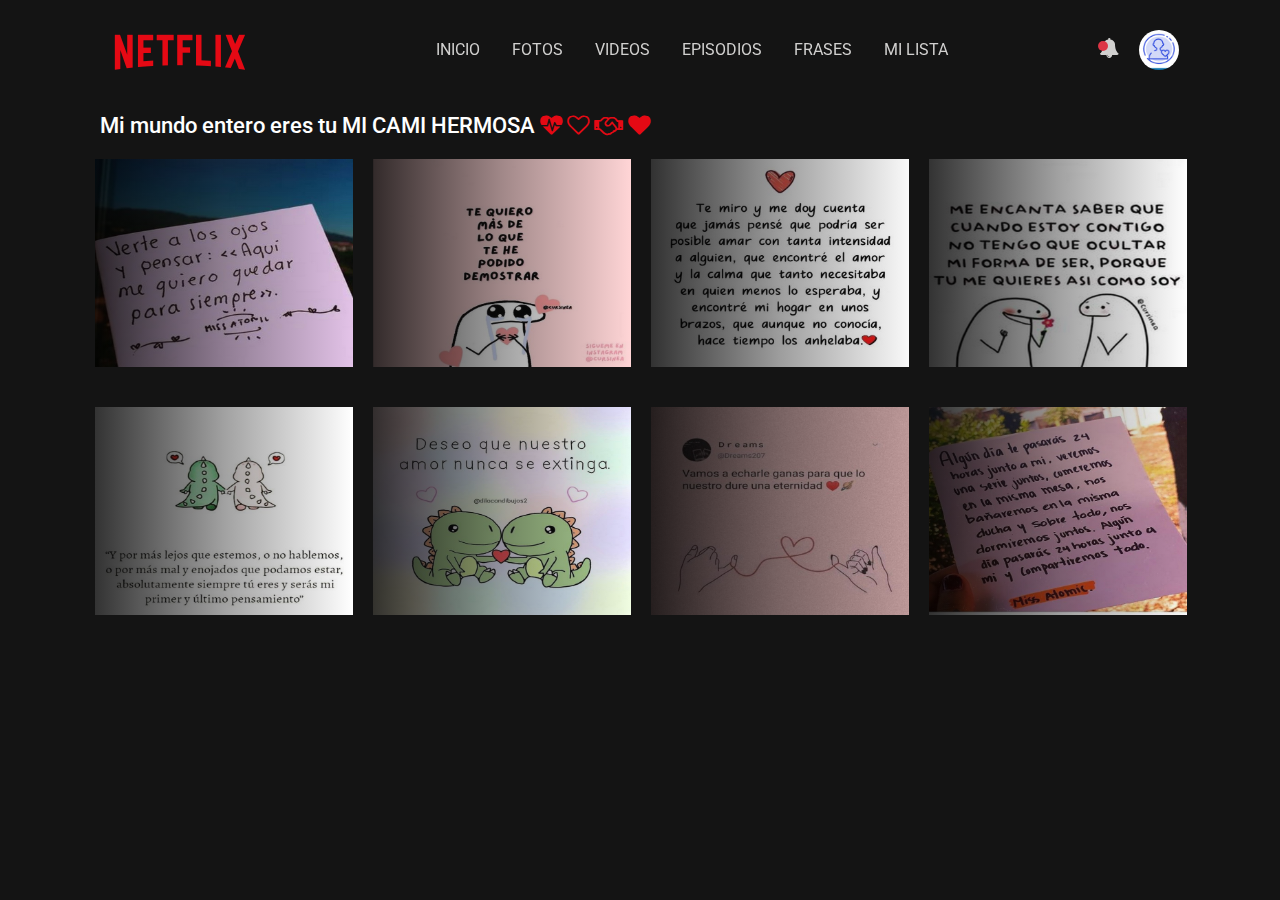
<file: frases.html>
<!DOCTYPE html>
<html lang="en">

<head>
    <meta charset="UTF-8" />
    <meta http-equiv="X-UA-Compatible" content="IE=edge" />
    <meta name="viewport" content="width=device-width, initial-scale=1.0" />
    <title>Nuestra Historia</title>
    <link rel="icon" href="images/icon/icon.ico">
    <link rel="stylesheet" href="css/bootstrap.min.css" />
    <link rel="stylesheet" href="https://stackpath.bootstrapcdn.com/font-awesome/4.7.0/css/font-awesome.min.css" />
    <!-- i will provide this in description  -->
    <link rel="stylesheet" href="css/slick.css" />
    <link rel="stylesheet" href="css/slick-theme.css" />
    <link rel="stylesheet" href="css/owl.carousel.min.css" />
    <link rel="stylesheet" href="css/animate.min.css" />
    <link rel="stylesheet" href="css/magnific-popup.css" />
    <link rel="stylesheet" href="css/select2.min.css" />
    <link rel="stylesheet" href="css/select2-bootstrap4.min.css" />

    <link rel="stylesheet" href="css/slick-animation.css" />
    <link rel="stylesheet" href="style.css" />
</head>

<body>
    <header id="main-header">
        <div class="main-header">
            <div class="container-fluid">
                <div class="row">
                    <div class="col-sm-12">
                        <nav class="navbar navbar-expand-lg navbar-light p-0">
                            <a href="inicio.html" class="navbar-brand">
                                <img src="images/logo.png" class="img-fluid logo" alt="" />
                            </a>
                            <div class="collapse navbar-collapse" id="navbarSupportedContent">
                                <div class="menu-main-menu-container">
                                    <ul id="top-menu" class="navbar-nav ml-auto">
                                        <li class="menu-item"><a href="inicio.html">Inicio</a></li>
                                        <li class="menu-item"><a href="fotos.html">Fotos</a></li>
                                        <li class="menu-item"><a href="videos.html">Videos</a></li>
                                        <li class="menu-item"><a href="episodios.html">Episodios</a></li>
                                        <li class="menu-item"><a href="frases.html">Frases</a></li>
                                        <li class="menu-item"><a href="milista.html">Mi Lista</a></li>
                                    </ul>
                                </div>
                            </div>


                            <div class="navbar-right menu-right">
                                <ul class="d-flex align-items-center list-inline m-0">
                                    <li class="nav-item nav-icon">
                                        <a href="#" class="search-toggle" data-toggle="search-toggle">
                                            <i class="fa fa-bell"></i>
                                            <span class="bg-danger dots"></span>
                                        </a>
                                        <div class="iq-sub-dropdown">
                                            <div class="iq-card shadow-none m-0">
                                                <div class="iq-card-body">
                                                    <a href="#" class="iq-sub-card">
                                                        <div class="media align-items-center">
                                                            <img src="images/notify/notify-1.jpg" alt="" class="img-fluid mr-3" style="width: 80px; height: 80px;" />
                                                            <div class="media-body">
                                                                <h6 class="mb-0">Mi Princesa</h6>
                                                                <small style="text-align: justify;" class="font-size-12">Eres la mejor chica que he conocido. ¡¡¡Te kelo muchisimo!!!</small>
                                                            </div>
                                                        </div>
                                                    </a>
                                                    <a href="#" class="iq-sub-card">
                                                        <div class="media align-items-center">
                                                            <img src="images/notify/notify-2.jpg" alt="" class="img-fluid mr-3" style="width: 80px; height: 80px;" />
                                                            <div class="media-body">
                                                                <h6 class="mb-0">Mi Niña Pesiosa </h6>
                                                                <small style="text-align: justify;" class="font-size-12">Eres el mejor regalo que la vida me pudo dar. ¡¡¡Te Adoroooo!!!</small>
                                                            </div>
                                                        </div>
                                                    </a>
                                                    <a href="#" class="iq-sub-card">
                                                        <div class="media align-items-center">
                                                            <img src="images/notify/notify-3.jpg" alt="" class="img-fluid mr-3" style="width: 80px; height: 80px;" />
                                                            <div class="media-body">
                                                                <h6 class="mb-0">Mi Vida</h6>
                                                                <small style="text-align: justify;" class="font-size-12">Nunca soltaré tu mano y siempre estaré para ti mi cielo.</small>
                                                            </div>
                                                        </div>
                                                    </a>
                                                </div>
                                            </div>
                                        </div>
                                    </li>
                                    <li class="nav-item nav-icon">
                                        <a href="#" class="iq-user-dropdown search-toggle d-flex align-items-center p-0">
                                            <img src="images/user/user.jpg" class="img-fluid user-m rounded-circle" alt="" />
                                        </a>
                                        <div class="iq-sub-dropdown iq-user-dropdown">
                                            <div class="iq-card shadow-none m-0">
                                                <div class="iq-card-body p-0 pl-3 pr-3">
                                                    <a href="inicio.html" class="iq-sub-card setting-dropdown">
                                                        <div class="media align-items-center">
                                                            <div class="right-icon">
                                                                <i class="fa fa-user text-primary"></i>
                                                            </div>
                                                            <div class="media-body ml-3">
                                                                <h6 class="mb-0">Inicio</h6>
                                                            </div>
                                                        </div>
                                                    </a>
                                                    <a href="fotos.html" class="iq-sub-card setting-dropdown">
                                                        <div class="media align-items-center">
                                                            <div class="right-icon">
                                                                <i class="fa fa-star text-primary"></i>
                                                            </div>
                                                            <div class="media-body ml-3">
                                                                <h6 class="mb-0">Fotos</h6>
                                                            </div>
                                                        </div>
                                                    </a>
                                                    <a href="milista.html" class="iq-sub-card setting-dropdown">
                                                        <div class="media align-items-center">
                                                            <div class="right-icon">
                                                                <i class="fa fa-heart text-primary"></i>
                                                            </div>
                                                            <div class="media-body ml-3">
                                                                <h6 class="mb-0">Mi lista</h6>
                                                            </div>
                                                        </div>
                                                    </a>
                                                    <a href="index.html" class="iq-sub-card setting-dropdown">
                                                        <div class="media align-items-center">
                                                            <div class="right-icon">
                                                                <i class="fa fa-sign-out text-primary"></i>
                                                            </div>
                                                            <div class="media-body ml-3">
                                                                <h6 class="mb-0">Salir</h6>
                                                            </div>
                                                        </div>
                                                    </a>
                                                </div>
                                            </div>
                                        </div>
                                    </li>
                                </ul>
                            </div>
                        </nav>
                    </div>
                </div>
            </div>
        </div>
    </header>
    <br><br><br>

    <!-- IMAGENES DE FRASES -->
    <!-- main content starts  -->
    <div class="main-content">
        <!-- favorite section starts   -->

        <section id="iq-favorites">
            <div class="container-fluid">
                <div class="row">
                    <div class="col-sm-12 overflow-hidden">
                        <div class="iq-main-header d-flex align-items-center justify-content-between">
                            <h5 class="main-title">Mi mundo entero eres tu MI CAMI HERMOSA <i class="fa fa-heartbeat text-primary"></i> <i class="fa fa-heart-o text-primary" aria-hidden="true"></i> <i class="fa fa-handshake-o text-primary"></i> <i class="fa fa-heart text-primary"></i></i>
                            </h5>
                        </div>

                        <!-- PRIMERA FILA -->
                        <div class="favorite-contens">
                            <ul class="favorites-slider list-inline row p-0 mb-0">
                                <!-- slide item 1 -->
                                <li class="slide-item">
                                    <div class="block-images position-relative">
                                        <div class="img-box">
                                            <img src="images/Frases/frase1.jpg" class="img-fluid" alt="" />
                                        </div>
                                    </div>
                                </li>
                                <!-- slide item 2 -->
                                <li class="slide-item">
                                    <div class="block-images position-relative">
                                        <div class="img-box">
                                            <img src="images/Frases/frase2.jpg" class="img-fluid" alt="" />
                                        </div>
                                    </div>
                                </li>
                                <!-- slide item 3 -->
                                <li class="slide-item">
                                    <div class="block-images position-relative">
                                        <div class="img-box">
                                            <img src="images/Frases/frase3.jpg" class="img-fluid" alt="" />
                                        </div>
                                    </div>
                                </li>
                                <!-- slide item 4 -->
                                <li class="slide-item">
                                    <div class="block-images position-relative">
                                        <div class="img-box">
                                            <img src="images/Frases/frase4.jpg" class="img-fluid" alt="" />
                                        </div>
                                    </div>
                                </li>
                            </ul>
                        </div>

                        <!-- SEGUNDA FILA -->
                        <div class="favorite-contens">
                            <ul class="favorites-slider list-inline row p-0 mb-0">
                                <!-- slide item 1 -->
                                <li class="slide-item">
                                    <div class="block-images position-relative">
                                        <div class="img-box">
                                            <img src="images/Frases/frase5.jpg" class="img-fluid" alt="" />
                                        </div>
                                    </div>
                                </li>
                                <!-- slide item 2 -->
                                <li class="slide-item">
                                    <div class="block-images position-relative">
                                        <div class="img-box">
                                            <img src="images/Frases/frase6.jpg" class="img-fluid" alt="" />
                                        </div>
                                    </div>
                                </li>
                                <!-- slide item 3 -->
                                <li class="slide-item">
                                    <div class="block-images position-relative">
                                        <div class="img-box">
                                            <img src="images/Frases/frase7.jpg" class="img-fluid" alt="" />
                                        </div>
                                    </div>
                                </li>
                                <!-- slide item 4 -->
                                <li class="slide-item">
                                    <div class="block-images position-relative">
                                        <div class="img-box">
                                            <img src="images/Frases/frase8.jpg" class="img-fluid" alt="" />
                                        </div>
                                    </div>
                                </li>
                            </ul>
                        </div>
                    </div>
                </div>
            </div>
        </section>

        <!-- favourite section ends -->
    </div>


    <!-- main content ends  -->

    <!-- js files  -->
    <script src="js/jquery-3.4.1.min.js"></script>
    <script src="js/popper.min.js"></script>
    <script src="js/bootstrap.min.js"></script>
    <script src="js/slick.min.js"></script>
    <script src="js/owl.carousel.min.js"></script>
    <script src="js/select2.min.js"></script>
    <script src="js/jquery.magnific-popup.min.js"></script>
    <script src="js/slick-animation.min.js"></script>
    <script src="js/javamodal.js"></script>

    <script src="main.js"></script>
</body>

</html>
</file>
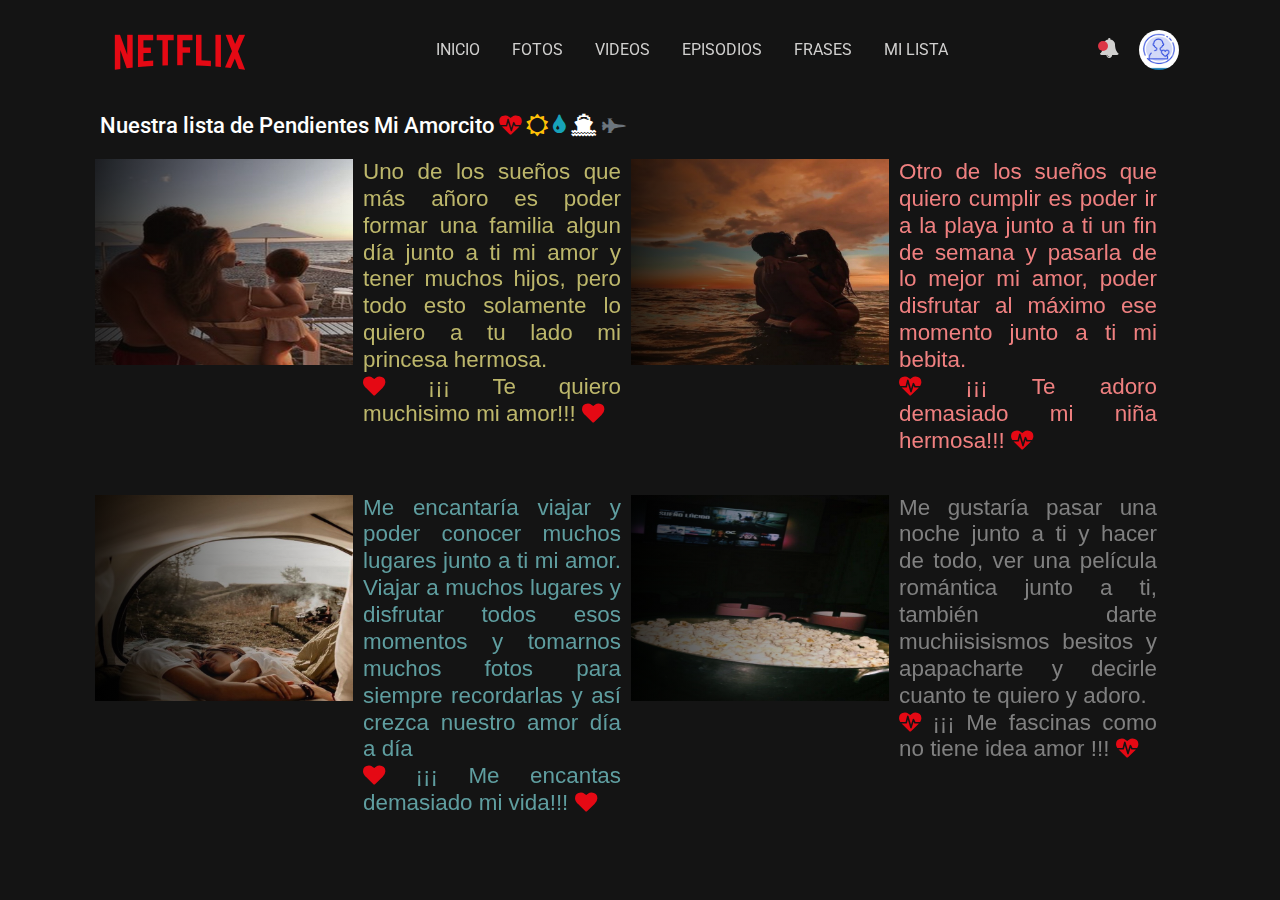
<file: milista.html>
<!DOCTYPE html>
<html lang="en">

<head>
    <meta charset="UTF-8" />
    <meta http-equiv="X-UA-Compatible" content="IE=edge" />
    <meta name="viewport" content="width=device-width, initial-scale=1.0" />
    <title>Nuestra Historia</title>
    <link rel="icon" href="images/icon/icon.ico">
    <link rel="stylesheet" href="css/bootstrap.min.css" />
    <link rel="stylesheet" href="https://stackpath.bootstrapcdn.com/font-awesome/4.7.0/css/font-awesome.min.css" />
    <!-- i will provide this in description  -->
    <link rel="stylesheet" href="css/slick.css" />
    <link rel="stylesheet" href="css/slick-theme.css" />
    <link rel="stylesheet" href="css/owl.carousel.min.css" />
    <link rel="stylesheet" href="css/animate.min.css" />
    <link rel="stylesheet" href="css/magnific-popup.css" />
    <link rel="stylesheet" href="css/select2.min.css" />
    <link rel="stylesheet" href="css/select2-bootstrap4.min.css" />

    <link rel="stylesheet" href="css/slick-animation.css" />
    <link rel="stylesheet" href="style.css" />
</head>

<body>
    <header id="main-header">
        <div class="main-header">
            <div class="container-fluid">
                <div class="row">
                    <div class="col-sm-12">
                        <nav class="navbar navbar-expand-lg navbar-light p-0">
                            <a href="inicio.html" class="navbar-brand">
                                <img src="images/logo.png" class="img-fluid logo" alt="" />
                            </a>
                            <div class="collapse navbar-collapse" id="navbarSupportedContent">
                                <div class="menu-main-menu-container">
                                    <ul id="top-menu" class="navbar-nav ml-auto">
                                        <li class="menu-item"><a href="inicio.html">Inicio</a></li>
                                        <li class="menu-item"><a href="fotos.html">Fotos</a></li>
                                        <li class="menu-item"><a href="videos.html">Videos</a></li>
                                        <li class="menu-item"><a href="episodios.html">Episodios</a></li>
                                        <li class="menu-item"><a href="frases.html">Frases</a></li>
                                        <li class="menu-item"><a href="milista.html">Mi Lista</a></li>
                                    </ul>
                                </div>
                            </div>


                            <div class="navbar-right menu-right">
                                <ul class="d-flex align-items-center list-inline m-0">
                                    <li class="nav-item nav-icon">
                                        <a href="#" class="search-toggle" data-toggle="search-toggle">
                                            <i class="fa fa-bell"></i>
                                            <span class="bg-danger dots"></span>
                                        </a>
                                        <div class="iq-sub-dropdown">
                                            <div class="iq-card shadow-none m-0">
                                                <div class="iq-card-body">
                                                    <a href="#" class="iq-sub-card">
                                                        <div class="media align-items-center">
                                                            <img src="images/notify/notify-1.jpg" alt="" class="img-fluid mr-3" style="width: 80px; height: 80px;" />
                                                            <div class="media-body">
                                                                <h6 class="mb-0">Mi Princesa</h6>
                                                                <small style="text-align: justify;" class="font-size-12">Eres la mejor chica que he conocido. ¡¡¡Te kelo muchisimo!!!</small>
                                                            </div>
                                                        </div>
                                                    </a>
                                                    <a href="#" class="iq-sub-card">
                                                        <div class="media align-items-center">
                                                            <img src="images/notify/notify-2.jpg" alt="" class="img-fluid mr-3" style="width: 80px; height: 80px;" />
                                                            <div class="media-body">
                                                                <h6 class="mb-0">Mi Niña Pesiosa </h6>
                                                                <small style="text-align: justify;" class="font-size-12">Eres el mejor regalo que la vida me pudo dar. ¡¡¡Te Adoroooo!!!</small>
                                                            </div>
                                                        </div>
                                                    </a>
                                                    <a href="#" class="iq-sub-card">
                                                        <div class="media align-items-center">
                                                            <img src="images/notify/notify-3.jpg" alt="" class="img-fluid mr-3" style="width: 80px; height: 80px;" />
                                                            <div class="media-body">
                                                                <h6 class="mb-0">Mi Vida</h6>
                                                                <small style="text-align: justify;" class="font-size-12">Nunca soltaré tu mano y siempre estaré para ti mi cielo.</small>
                                                            </div>
                                                        </div>
                                                    </a>
                                                </div>
                                            </div>
                                        </div>
                                    </li>
                                    <li class="nav-item nav-icon">
                                        <a href="#" class="iq-user-dropdown search-toggle d-flex align-items-center p-0">
                                            <img src="images/user/user.jpg" class="img-fluid user-m rounded-circle" alt="" />
                                        </a>
                                        <div class="iq-sub-dropdown iq-user-dropdown">
                                            <div class="iq-card shadow-none m-0">
                                                <div class="iq-card-body p-0 pl-3 pr-3">
                                                    <a href="inicio.html" class="iq-sub-card setting-dropdown">
                                                        <div class="media align-items-center">
                                                            <div class="right-icon">
                                                                <i class="fa fa-user text-primary"></i>
                                                            </div>
                                                            <div class="media-body ml-3">
                                                                <h6 class="mb-0">Inicio</h6>
                                                            </div>
                                                        </div>
                                                    </a>
                                                    <a href="fotos.html" class="iq-sub-card setting-dropdown">
                                                        <div class="media align-items-center">
                                                            <div class="right-icon">
                                                                <i class="fa fa-star text-primary"></i>
                                                            </div>
                                                            <div class="media-body ml-3">
                                                                <h6 class="mb-0">Fotos</h6>
                                                            </div>
                                                        </div>
                                                    </a>
                                                    <a href="milista.html" class="iq-sub-card setting-dropdown">
                                                        <div class="media align-items-center">
                                                            <div class="right-icon">
                                                                <i class="fa fa-heart text-primary"></i>
                                                            </div>
                                                            <div class="media-body ml-3">
                                                                <h6 class="mb-0">Mi lista</h6>
                                                            </div>
                                                        </div>
                                                    </a>
                                                    <a href="index.html" class="iq-sub-card setting-dropdown">
                                                        <div class="media align-items-center">
                                                            <div class="right-icon">
                                                                <i class="fa fa-sign-out text-primary"></i>
                                                            </div>
                                                            <div class="media-body ml-3">
                                                                <h6 class="mb-0">Salir</h6>
                                                            </div>
                                                        </div>
                                                    </a>
                                                </div>
                                            </div>
                                        </div>
                                    </li>
                                </ul>
                            </div>
                        </nav>
                    </div>
                </div>
            </div>
        </div>
    </header>

    <br><br><br>
    <!-- MI LISTA -->
    <!-- main content starts  -->
    <div class="main-content">
        <!-- favorite section starts   -->

        <section id="iq-favorites">
            <div class="container-fluid">
                <div class="row">
                    <div class="col-sm-12 overflow-hidden">
                        <div class="iq-main-header d-flex align-items-center justify-content-between">
                            <h5 class="main-title">Nuestra lista de Pendientes Mi Amorcito <i class="fa fa-heartbeat text-primary"></i> <i class="fa fa-sun-o text-warning"></i> <i class="fa fa-tint text-info"></i> <i class="fa fa-ship text-information"></i> <i class="fa fa-fighter-jet text-secondary"></i>
                            </h5>
                        </div>

                        <!-- PRIMERA FILA -->
                        <div class="favorite-contens">
                            <ul class="favorites-slider list-inline row p-0 mb-0">
                                <!-- slide item 1 -->
                                <li class="slide-item">
                                    <div class="block-images position-relative">
                                        <div class="img-box">
                                            <img src="images/Mi_lista/lista1.jpg" class="img-fluid" alt="" />
                                        </div>
                                    </div>
                                </li>
                                <!-- slide item 2 -->
                                <li>
                                    <div class="block-images position-relative">
                                        <div class="img-box">
                                            <h5 style="color: darkkhaki; text-align: justify; font-family: 'Gill Sans', 'Gill Sans MT', Calibri, 'Trebuchet MS', sans-serif">
                                                Uno de los sueños que más añoro es poder formar una familia algun día junto a ti mi amor y tener muchos hijos, pero todo esto solamente lo quiero a tu lado mi princesa hermosa.
                                                <br>
                                                <i class="fa fa-heart text-primary"></i> ¡¡¡ Te quiero muchisimo mi amor!!! <i class="fa fa-heart text-primary"></i>
                                            </h5>
                                        </div>
                                    </div>
                                </li>
                                <!-- slide item 3 -->
                                <li class="slide-item">
                                    <div class="block-images position-relative">
                                        <div class="img-box">
                                            <img src="images/Mi_lista/lista2.jpg" class="img-fluid" alt="" />
                                        </div>
                                    </div>
                                </li>
                                <!-- slide item 4 -->
                                <li>
                                    <div class="block-images position-relative">
                                        <div class="img-box">
                                            <h5 style="color: lightcoral; text-align: justify; font-family: 'Gill Sans', 'Gill Sans MT', Calibri, 'Trebuchet MS', sans-serif">
                                                Otro de los sueños que quiero cumplir es poder ir a la playa junto a ti un fin de semana y pasarla de lo mejor mi amor, poder disfrutar al máximo ese momento junto a ti mi bebita.
                                                <br>
                                                <i class="fa fa-heartbeat text-primary"></i> ¡¡¡ Te adoro demasiado mi niña hermosa!!! <i class="fa fa-heartbeat text-primary"></i>
                                            </h5>
                                        </div>
                                    </div>
                                </li>
                            </ul>
                        </div>

                        <!-- SEGUNDA FILA -->
                        <div class="favorite-contens">
                            <ul class="favorites-slider list-inline row p-0 mb-0">
                                <!-- slide item 1 -->
                                <li class="slide-item">
                                    <div class="block-images position-relative">
                                        <div class="img-box">
                                            <img src="images/Mi_lista/lista3.jpg" class="img-fluid" alt="" />
                                        </div>
                                    </div>
                                </li>
                                <!-- slide item 2 -->
                                <li>
                                    <div class="block-images position-relative">
                                        <div class="img-box">
                                            <h5 style="color: cadetblue; text-align: justify; font-family: 'Gill Sans', 'Gill Sans MT', Calibri, 'Trebuchet MS', sans-serif">
                                                Me encantaría viajar y poder conocer muchos lugares junto a ti mi amor. Viajar a muchos lugares y disfrutar todos esos momentos y tomarnos muchos fotos para siempre recordarlas y así crezca nuestro amor día a día
                                                <br>
                                                <i class="fa fa-heart text-primary"></i> ¡¡¡ Me encantas demasiado mi vida!!! <i class="fa fa-heart text-primary"></i>
                                            </h5>
                                        </div>
                                    </div>
                                </li>
                                <!-- slide item 3 -->
                                <li class="slide-item">
                                    <div class="block-images position-relative">
                                        <div class="img-box">
                                            <img src="images/Mi_lista/lista4.jpg" class="img-fluid" alt="" />
                                        </div>
                                    </div>
                                </li>
                                <!-- slide item 4 -->
                                <li>
                                    <div class="block-images position-relative">
                                        <div class="img-box">
                                            <h5 style="color: gray; text-align: justify; font-family: 'Gill Sans', 'Gill Sans MT', Calibri, 'Trebuchet MS', sans-serif">
                                                Me gustaría pasar una noche junto a ti y hacer de todo, ver una película romántica junto a ti, también darte muchiisisismos besitos y apapacharte y decirle cuanto te quiero y adoro.
                                                <br>
                                                <i class="fa fa-heartbeat text-primary"></i> ¡¡¡ Me fascinas como no tiene idea amor !!! <i class="fa fa-heartbeat text-primary"></i>
                                            </h5>
                                        </div>
                                    </div>
                                </li>
                            </ul>
                        </div>
                    </div>
                </div>
            </div>
        </section>

        <!-- favourite section ends -->
    </div>

    <!-- main content ends  -->

    <!-- js files  -->
    <script src="js/jquery-3.4.1.min.js"></script>
    <script src="js/popper.min.js"></script>
    <script src="js/bootstrap.min.js"></script>
    <script src="js/slick.min.js"></script>
    <script src="js/owl.carousel.min.js"></script>
    <script src="js/select2.min.js"></script>
    <script src="js/jquery.magnific-popup.min.js"></script>
    <script src="js/slick-animation.min.js"></script>

    <script src="main.js"></script>
</body>

</html>
</file>
<file: style.css>
@import url('https://fonts.googleapis.com/css2?family=Playfair+Display:ital,wght@0,400;0,500;0,600;0,700;0,800;0,900;1,400;1,500;1,600;1,700;1,800;1,900&family=Roboto:ital,wght@0,100;0,300;0,400;0,500;0,700;0,900;1,100;1,300;1,400;1,500;1,700;1,900&display=swap');
body {
    font-family: 'Roboto', sans-serif;
    font-weight: 400;
    font-style: normal;
    font-size: 16px;
    line-height: 1.5;
    padding: 0;
    margin: 0;
    color: #d1d0cf;
    background: #141414;
}

.container-fluid {
    padding: 0 100px;
}

header#main-header {
    position: fixed;
    left: 0;
    right: 0;
    text-align: center;
    z-index: 99;
    background: rgba(20, 20, 20, 0.5) !important;
    backdrop-filter: blur(10px);
}

header .navbar-light .navbar-brand img.logo {
    width: 160px;
}

header .navbar .menu-header-menu-container,
header .navbar .menu-main-menu-container {
    display: inline-block;
    width: 100%;
}

a {
    color: #d1d0cf;
    text-decoration: none;
    outline: medium none;
    transition: all 0.5s ease-out 0s;
}

header .navbar ul.navbar-nav {
    display: block;
    text-align: center;
}

header .navbar ul li {
    list-style: none;
    margin-right: 18px;
    position: relative;
    transition: all 0.3s ease-in-out;
    display: inline-block;
}

header .navbar ul li.menu-item a {
    font-size: 16px;
    font-weight: 400;
    position: relative;
    padding: 0 0 0 10px;
    line-height: 70px;
    z-index: 9;
    text-decoration: none;
    transition: all 0.3s ease-in-out;
    text-transform: uppercase;
}

header .navbar ul li.menu-item a:hover {
    color: #e50914 !important;
}

.navbar ul li:hover>.sub-menu {
    display: block !important;
    animation: fade-in 0.5s cubic-bezier(0.39, 0.575, 0.565, 1) both;
}

.navbar ul li:hover .sub-menu {
    display: block;
    padding: 15px 0;
    background: #141414;
    position: absolute;
    top: 100%;
    left: 0;
    padding-left: 0;
    display: inline-block;
    min-width: 256px;
    box-shadow: 0 1px 30px 0 rgb(36 38 43 / 10%);
}

.navbar ul li .sub-menu li>.sub-menu {
    display: none;
}

.navbar .navbar-nav li:last-child .sub-menu li:hover>.sub-menu,
.navbar .navbar-nav li:nth-last-child(2) .sub-menu li:hover>.sub-menu {
    left: auto;
    right: 100%;
    top: -15px;
}

.navbar ul li:last-child {
    margin-right: 0;
}

.navbar ul.navbar-nav>li.menu-item:hover>a,
.navbar ul.navbar-nav>li.menu-item:hover>i {
    color: #e50914;
}

.navbar ul.navbar-nav>li.menu-item>a {
    text-transform: uppercase;
}

.navbar ul.navbar-nav>li:hover>a {
    font-weight: 600;
}

.navbar ul li.menu-item a {
    font-size: 16px;
    font-weight: 400;
    position: relative;
    padding: 0 0 0 10px;
    line-height: 70px;
    z-index: 9;
    text-decoration: none;
    transition: all 0.3s ease-in-out;
    text-transform: capitalize;
}

.navbar ul li .sub-menu {
    display: none;
}

.navbar ul li .sub-menu li {
    margin-right: 0;
    padding: 0 15px;
}

.navbar ul.sub-menu li {
    display: block;
    text-align: left;
}

.navbar ul li {
    list-style: none;
    margin-right: 18px;
    position: relative;
    transition: all 0.3s ease-in-out;
    display: inline-block;
}

.menu-sticky .navbar ul li .sub-menu>li a {
    line-height: 1em;
}

.navbar ul li .sub-menu li>a {
    font-size: 14px;
    border-radius: 0;
    display: inline-block;
    width: 100%;
    line-height: 1em;
    padding: 15px;
    color: #d1d0cf;
    position: relative;
    overflow: hidden;
}

.navbar ul li.menu-item a {
    font-size: 16px;
    font-weight: 400;
    position: relative;
    padding: 0 0 0 10px;
    line-height: 70px;
    position: relative;
    z-index: 9;
    text-decoration: none;
    transition: all 0.3s ease-in-out;
    text-transform: capitalize;
}

.navbar ul li .sub-menu li>a::before {
    position: absolute;
    content: "";
    background: #e50914;
    top: 0;
    bottom: 0;
    left: 0;
    right: 0;
    width: 4px;
    opacity: 0;
    transform: translate3d(-100%, 0, 0);
    transition: all 0.5s ease-in-out;
}

header .navbar ul li .sub-menu li.current-menu-parent>a::after,
header .navbar ul li .sub-menu li .sub-menu li.menu-item.current-menu-item>a::after,
header .navbar ul li .sub-menu li .sub-menu li.menu-item:hover>a::after {
    opacity: 1;
    transform: translate3d(0, 0, 0);
    transition: all 0.5s ease-in-out;
}

header .navbar ul li .sub-menu li:hover>a::after {
    opacity: 1;
    transform: translate3d(0, 0, 0);
    transition: all 0.5s ease-in-out;
}

.navbar ul li .sub-menu li>a::after {
    position: absolute;
    content: "";
    background: linear-gradient(270deg, rgba(11, 1, 2, 0) 0%, rgba(255, 55, 65, 0.3) 100%);
    top: 0;
    bottom: 0;
    left: 0;
    right: 0;
    transform: translate3d(-100%, 0, 0);
    transition: all 0.5s ease-in-out;
    z-index: -1;
    opacity: 0;
}

header .navbar ul li .sub-menu li:hover>a::before {
    opacity: 1;
    transform: translate3d(0, 0, 0);
    transition: all .5s ease-in-out;
}

.nav-open .nav-overlay {
    visibility: visible;
    transition: 0.3s;
}

.nav-overlay {
    left: 0;
    right: 0;
    top: 0;
    bottom: 0;
    opacity: 0;
    z-index: 900;
    display: block;
    width: 100%;
    position: fixed;
    visibility: hidden;
    background: rgba(0, 0, 0, 0.6);
    transition: 0.3s;
}

.more-toggle {
    color: #fff !important;
    font-size: 22px;
}

.dropdown-toggle.more-toggle::after {
    content: none;
}

.mobile-more-menu {
    display: none;
}

.more-menu {
    position: absolute;
    top: 50px;
    left: auto;
    right: 0;
    min-width: 18rem;
    padding: 0.35rem 0.5rem;
    margin: 0;
    opacity: 0;
    transform: translate(0, 70px);
    transition: all 0.3s ease-out 0s;
    background: #191919;
    box-shadow: 0px 3px 10px rgba(0, 0, 0, 0.75);
    visibility: hidden;
    z-index: 999;
}

.more-menu.show {
    opacity: 1;
    transform: translate(0, 0);
    visibility: visible;
}

header .navbar ul li:last-child {
    margin-right: 0;
}

.nav-item span.dots {
    height: 10px;
    width: 10px;
    font-size: 0;
    text-align: center;
    padding: 0;
    position: absolute;
    top: 3px;
    right: 12px;
    border-radius: 50%;
}

.menu-right .nav-items span.dots {
    right: 0;
}

.navbar-right li .iq-sub-dropdown .iq-sub-card {
    position: relative;
    font-size: inherit;
    padding: 15px 15px;
    line-height: normal;
    color: inherit;
    text-align: left;
    display: inline-block;
    width: 100%;
    border: 1px solid;
    border-image-slice: 1;
    border-width: 0 0 1px 0;
    border-image-source: linear-gradient(to right, rgba(209, 208, 207, 0.6), rgba(209, 208, 207, 0.3), rgba(209, 208, 207, 0));
}

.iq-sub-card.setting-dropdown {
    padding: 15px 15px 15px 0 !important;
}

.navbar-right li .iq-sub-dropdown a.iq-sub-card:last-child {
    border-bottom: 0;
}

.notify-bg {
    overflow: hidden;
    z-index: 99;
}

.notify-bg::before {
    content: "";
    display: block;
    position: absolute;
    background: rgba(255, 255, 255, 0.5);
    width: 70px;
    height: 100%;
    left: 0;
    top: 0;
    opacity: 0.5;
    filter: blur(30px);
    transform: translateX(-100px) skewX(-30deg);
    animation: noti-before-animation 2s infinite 2s;
}

.notify-bg::after {
    content: "";
    display: block;
    position: absolute;
    background: rgba(255, 255, 255, 0.2);
    width: 30px;
    height: 100%;
    left: 30px;
    top: 0;
    opacity: 0;
    filter: blur(5px);
    transform: translateX(-100px) skewX(-30deg);
    animation: noti-after-animation 2s infinite 2s;
}

.navbar-right .iq-sub-dropdown .iq-card-body div {
    border-radius: 0;
}

.navbar-right .iq-show .iq-sub-dropdown,
.iq-show .search-box {
    opacity: 1;
    visibility: visible;
    transform: translate(0, 0);
}

.navbar-right .iq-sub-dropdown {
    width: 300px;
    opacity: 0;
    visibility: hidden;
    position: absolute;
    top: 100%;
    right: 15px;
    background: #191919;
    transform: translate(0, 70px);
    transition: all 0.3s;
    padding: 0;
    box-shadow: 0 0 20px 0 rgba(0, 0, 0, 0.5);
    transition: all 0.3s ease-out 0s;
    z-index: 1;
}

.navbar-light .navbar-toggler-icon {
    background: url(images/menu.png) no-repeat scroll center center;
}

.search-toggle:hover,
header .navbar ul li.menu-item a:hover {
    color: #e50914 !important;
}

.search-wrapper {
    position: relative;
    display: inline-block;
    height: 36px;
    vertical-align: bottom;
}

.searchbutton {
    position: absolute;
    font-size: 22px;
    width: 100%;
    margin: 0;
    padding: 0;
    right: 16px;
    color: #d1d0cf;
}

.search:focus+.searchbutton {
    transition-duration: 0.4s;
    color: #e50914;
}

.search:hover+.searchbutton {
    color: #fff;
}

.search {
    position: absolute;
    left: 49px;
    background-color: transparent;
    outline: none;
    border: none;
    border-bottom: 1px solid transparent;
    padding: 0 0 0 16px;
    width: 0;
    height: 100%;
    z-index: 10;
    color: #fff;
    transition-duration: 0.4s;
}

.search:focus,
.search:hover {
    width: 350px;
    padding: 0;
    border-color: #d1d0cf;
}

.expandright {
    left: auto;
    right: -6px;
    bottom: -2px;
}

.search::placeholder {
    color: #fff !important;
}

.noti-svg {
    animation: notify 1.5s ease infinite;
    fill: #d1d0cf;
}

.noti-svg:hover {
    fill: #e50914;
}

.search-box {
    position: absolute;
    left: 0;
    right: 0;
    top: 46px;
    min-width: 25rem;
    width: 100%;
    z-index: -1;
    opacity: 0;
    transform: translate(0, 70px);
    transition: all 0.3s ease-out 0s;
    box-shadow: 0 0 20px 0 rgba(0, 0, 0, 0.15);
}

.search-toggle {
    padding: 0 !important;
}

.iq-search-bar .search-input {
    width: 100%;
    height: 40px;
    padding: 5px 15px 5px 40px;
    border: none;
    border-radius: 0;
    color: #fff;
    background: #191919;
}

.iq-search-bar .searchbox .search-link {
    position: absolute;
    left: 15px;
    top: 6px;
    font-size: 16px;
}

input,
input[type="search"] {
    width: 100%;
    padding: 0px 15px;
    height: 48px;
    line-height: 48px;
    background: #141414;
    border: 1px solid #404043;
    border-radius: 0;
    color: #d1d0cf;
    transition: all 0.5s ease-in-out;
}

input:focus,
input[type="search"]:focus {
    border-color: #e50914;
    box-shadow: none;
    outline: none;
}

.user-m {
    height: 40px;
    width: 40px;
    min-width: 40px;
    line-height: 40px;
    font-size: 0.6rem;
}

h1,
h3,
h4,
h5,
h6 {
    font-weight: 500;
    margin: 0;
    line-height: 1.2;
    color: #fff;
}

h1 a,
h3 a,
h4 a,
h5 a,
h6 a {
    color: inherit;
}

.font-size-12 {
    font-size: 12px;
}

h6 .h6 {
    font-size: 1.0em;
}

a.text-primary:focus,
a.text-primary:hover {
    color: #e50914 !important;
}

.text-primary {
    color: #e50914 !important;
}

header#main-header.menu-sticky {
    position: fixed;
    top: 0;
    width: 100%;
    background: rgba(20, 20, 20, 0.5) !important;
    box-shadow: 0 0 30px 0 rgba(0, 0, 0, 0.4);
    z-index: 1;
}


/* *********** Responsiveness of header ************** */

@media (min-width: 1300px) {
    .container {
        max-width: 1170px;
    }
}

@media (min-width: 1499px) {
    .container {
        max-width: 1266px;
    }
}

@media only screen and (min-width:1200px) and (max-width: 1366px) {
    .search:focus,
    .search:hover {
        width: 220px !important;
    }
}

@media (min-width:992px) {
    .search-box {
        left: auto !important;
        right: 0 !important;
    }
}

@media (max-width:991px) {
    header .navbar-light .navbar-brand img.logo {
        width: 100px;
    }
    .navbar-collapse {
        position: fixed;
        top: 0;
        left: 0;
        padding-bottom: 15px;
        width: 260px;
        height: 100vh;
        background: #191919;
        padding-top: 40px;
        box-shadow: 0 2px 5px 0 rgba(0, 0, 0, 0.2);
    }
    .vertical_s {
        position: static;
    }
    .navbar-collapse.collapsing {
        height: auto;
        transition: left 0.3s ease;
        left: -100%;
    }
    .navbar-collapse.show {
        left: -15px;
        transition: left 0.3s ease-in;
        z-index: 999;
    }
    header .navbar ul li.menu-item a {
        line-height: 10px;
        float: left;
        width: 100%;
        text-align: left;
        padding: 10px 30px;
        color: #fff;
    }
    .mobile-more-menu {
        display: block;
    }
    .menu-right {
        display: none;
    }
    .navbar-brand {
        padding: 0;
        margin-right: 0;
    }
    .more-menu .iq-sub-dropdown {
        width: 90%;
        margin: 0 auto;
        left: 0;
        right: 0;
        top: 60px;
    }
    .mobile-more-menu .iq-user-dropdown img {
        width: 40px;
    }
    .iq-search-bar .search-input {
        background: #141414;
        color: #d1d0cf;
        box-shadow: 0 3px 10px rgba(0, 0, 0, 0.75);
    }
    .navbar-right li {
        position: static !important;
    }
    .container-fluid {
        padding-left: 30px;
        padding-right: 30px;
    }
    .main-header {
        padding: 10px 0;
    }
    .search-box {
        min-width: 16.2rem;
        top: 55px;
    }
    header .navbar ul li {
        display: block;
    }
}

@media (min-width: 576px) {
    .iq-search-bar a.search-toggle {
        display: none;
    }
}

@media (min-width: 1499px) {
    .container {
        max-width: 1200px;
    }
}

@media (max-width: 479px) {
    header .navbar ul li.list-inline-item a {
        padding-left: 20px;
        padding-right: 20px;
    }
    header .navbar .iq-usermenu-dropdown>ul>li {
        position: static;
    }
    .search-box {
        left: 0;
        right: 0;
        min-width: 100%;
        width: 100%;
    }
    header .iq-usermenu-dropdown .iq-sub-dropdown {
        width: 250px;
    }
}


/* header menu responsiveness  */

@media screen and (min-width: 1200px) {
    header .navbar ul li .sub-menu li a,
    header.menu-sticky .navbar ul li .sub-menu li a {
        white-space: nowrap;
    }
}

@media screen and (max-width: 4000px) and (min-width: 1200px) {
    .navbar ul li:hover a,
    .navbar ul li:hover i {
        color: #e50914;
        text-decoration: none;
    }
}

@media (max-width :991px) {
    .navbar ul.navbar-nav {
        overflow-y: scroll;
        overflow-x: hidden;
        max-height: 350px;
        display: inline-block;
        width: 100%;
    }
    .navbar ul {
        width: 100%;
        background: #191919;
    }
    header .navbar ul li a,
    header .navbar ul li.menu-item a {
        padding: 15px;
        z-index: inherit;
        text-align: left;
        font-weight: normal;
    }
    header .navbar ul li.menu-item a {
        line-height: 10px;
        float: left;
        width: 100%;
        text-align: left;
        padding: 10px 30px;
        color: #fff;
    }
    header .navbar ul li:hover .sub-menu {
        box-shadow: none;
    }
    header .navbar ul li .sub-menu,
    header .navbar ul li:hover .sub-menu {
        display: none;
        position: relative;
        top: 0;
        width: 100%;
        padding: 0;
        z-index: 9;
    }
    header .navbar ul li .sub-menu li .sub-menu li.menu-item a {
        background: transparent;
    }
    .navbar .navbar-nav li:last-child .sub-menu li:hover>.sub-menu,
    .navbar .navbar-nav li:nth-last-child(2) .sub-menu li:hover>.sub-menu {
        left: auto;
        right: 0;
        top: 0;
    }
}


/* ******************** slider main **************** */

.iq-main-slider {
    position: relative;
}

#home-slider ul.slick-dots {
    bottom: 30px;
}

#home-slider .slick-dots li {
    height: auto;
    width: auto;
}

#home-slider .slick-dots li button {
    height: 2px;
    width: 30px;
    background: rgba(229, 9, 20, 0.4);
    padding: 0;
}

#home-slider .slick-dots li.slick-active button {
    background: #e50914;
}

#home-slider li {
    position: relative;
}

.slider-description {
    position: absolute;
    top: 15%;
    left: 80px;
}

#home-slider h1.slider-text {
    font-size: 80px;
    margin: 15px 0;
}

#home-slider p {
    margin: 20px 0;
    width: 600px;
    overflow: hidden;
    text-overflow: ellipsis;
    display: -webkit-box;
    -webkit-line-clamp: 3;
    -webkit-box-orient: vertical;
}

#home-slider .slick-bg {
    padding: 130px 0 50px;
    width: 100%;
    background-size: cover;
    background-position: center center;
    background-repeat: no-repeat;
    height: 100vh;
    position: relative;
    z-index: 1;
}

#home-slider .slick-bg.s-bg-1 {
    background-image: url(images/slider/Amor1.jpg);
}

.slick-bg::before {
    content: "";
    position: absolute;
    top: 0;
    left: 0;
    height: 100%;
    background: linear-gradient(90deg, rgba(0, 0, 0, 1) 0%, rgba(20, 20, 20, 1) 35%, rgba(83, 100, 141, 0) 100%);
    width: 100%;
    z-index: -1;
}

.trailor-video {
    position: absolute;
    bottom: 0;
    right: 0;
    z-index: 999;
    text-align: center;
}

.channel-name {
    color: #e50914;
    font-size: 20px;
    margin-left: 10px;
    letter-spacing: 2.5px;
    font-weight: 500;
}

.c-logo {
    width: 130px;
}

.channel-logo {
    border-left: 5px solid #e50914;
    background: transparent linear-gradient(270deg, rgba(11, 1, 2, 0) 0%, rgba(255, 55, 65, 0.3) 100%);
    padding: 10px 10px 10px 15px;
    width: 255px;
    position: relative;
    overflow: hidden;
}

.playbtn {
    display: inline-block;
}

.playbtn img {
    display: inline-block;
    width: 50px;
    filter: invert(1);
}

.playbtn img:hover {
    background: #e50914;
    border-radius: 50%;
    filter: invert(0);
}

.w-trailor {
    font-size: 17px;
    letter-spacing: 3.5px;
    font-weight: 600;
    color: #fff;
    margin-left: 5px;
}

.slider-inner {
    position: relative;
    overflow: hidden;
    width: 100%;
}

.big-title {
    font-family: 'Playfair Display', serif;
    background: url(images/texure.jpg);
    background-repeat: repeat-x;
    background-position: 100% 100%;
    color: transparent;
    background-clip: text;
    -webkit-font-smoothing: antialiased;
    -webkit-background-clip: text;
    -webkit-text-fill-color: transparent;
}

.slick-track {
    margin: unset !important;
}

h1,
.h1 {
    font-size: 3.052em;
}

h3,
.h3 {
    font-size: 1.953em;
}

h4,
.h4 {
    font-size: 1.400em;
}

h5,
.h5 {
    font-size: 1.300em;
}

h6,
.h6 {
    font-size: 1.0em;
}

.slider-ratting ul li {
    margin-right: 5px;
}

.text-white {
    color: #fff !important;
}

.text-body {
    color: #d1d0cf !important;
}

.text-primary {
    color: #e50914 !important;
}

.iq-button.btn {
    padding: 12px 14px;
    text-transform: uppercase;
    letter-spacing: 1.5px;
}

.btn {
    outline: medium none;
    padding: 9px 30px;
    position: relative;
    display: inline-block;
    border-radius: 0 !important;
    cursor: pointer;
    z-index: 4;
    transition: all 0.5s ease-out 0s;
}

.btn-hover {
    background: #bf000a;
    border: 1px solid #bf000a;
    color: #fff;
    transition: color 0.3s ease;
    display: inline-block;
    vertical-align: middle;
    transform: perspective(1px) translateZ(0);
    box-shadow: 0 0 1px rgba(0, 0, 0, 0);
    position: relative;
    border-radius: 5px;
}

.btn-hover::before {
    content: "";
    position: absolute;
    z-index: -1;
    top: 0;
    bottom: 0;
    left: 0;
    right: 0;
    background: #e50914;
    border: 1px solid #e50914;
    transform: scaleX(1);
    transform-origin: 50%;
    transition: transform 0.3s ease-out;
}

.btn-hover:hover,
.btn-hover:focus,
.btn-hover:active {
    color: #fff;
}

.btn-hover:focus {
    box-shadow: none !important;
}

.btn-hover:hover::before,
.btn-hover:focus::before,
.btn-hover:active::before {
    transform: scaleX(0);
}

.btn-link {
    background: transparent;
    color: #fff;
}

.btn-link:hover {
    color: #e50914;
    text-decoration: none;
}

a:hover {
    text-decoration: none;
}

a.text-primary:focus,
a.text-primary:hover {
    color: #e50914 !important;
}

.w-trailor:hover {
    transition: all 0.5s ease;
    color: #e50914;
}


/* responsiveness *********************** */

@media (min-width: 1499px) {
    #home-slider h1.slider-text {
        margin: 25px 0 0;
    }
    #home-slider p {
        margin: 32px 0px;
    }
}

@media (max-width: 1199px) {
    #home-slider .slick-bg {
        height: 100%;
    }
}

@media (max-width: 991px) {
    .hover-buttons .btn {
        font-size: 10px;
    }
    #home-slider .slick-bg {
        padding: 50px 0;
    }
    .r-mb-23 {
        margin-bottom: 23px;
    }
    .trailor-video {
        display: none;
    }
    #home-slider h1.slider-text {
        font-size: 35px;
    }
    .iq-main-slider {
        padding-top: 60px !important;
    }
}

@media (max-width: 767px) {
    #home-slider h1.slider-text {
        line-height: 62px;
        margin: 0;
    }
    #home-slider p {
        margin: 22px 0;
    }
    .iq-main-header {
        margin-bottom: 10px;
    }
    .main-content {
        padding-top: 25px;
    }
    #home-slider p {
        width: 100%;
    }
    .slick-bg::before {
        background: linear-gradient(-360deg, rgba(0, 0, 0, 1) 0%, rgba(20, 20, 20, 1) 40%, rgba(83, 100, 141, 0) 100%);
    }
    .play-button i {
        font-size: 16px;
    }
    .play-button::after,
    .play-button::before {
        width: 40px;
        height: 40px;
    }
}


/* ******************************** */

.main-content {
    padding-top: 40px;
}

.iq-main-header {
    margin-bottom: 20px;
}

.main-title a:hover,
.main-title a:focus {
    color: #e50914 !important;
}

.iq-view-all:hover {
    color: #bf000a;
}

.favorites-slider .slick-list {
    overflow: visible;
    padding-bottom: 40px !important;
}

.favorites-slider li.slide-item {
    float: left;
    width: 25%;
}

li.slide-item {
    position: relative;
    padding: 0px 15px;
}

li.slide-item .block-images {
    position: relative;
    width: 100%;
    transition: all 0.45s ease 0s;
    overflow: hidden;
    backface-visibility: hidden;
    transform: translate3d(0, 0, 0);
    transition: all 0.6s ease 0s;
}

li.slide-item:hover .block-images {
    overflow: visible;
    border-left: 5px solid #e50914;
}

li.slide-item:hover .block-images .img-box {
    position: relative;
}

.favorites-slider .slick-list {
    overflow: visible;
}

li.slide-item:hover .block-images {
    z-index: 99;
    transform: scale3d(1.1, 1.1, 1) translate3d(0, 0, 0) perspective(500px);
    transform-origin: 50% 50%;
    transition: all 0.6s ease 0s;
    box-shadow: 0 0 12px rgba(0, 0, 0, 0.9);
}

.block-social-info {
    position: absolute;
    top: 0;
    left: auto;
    bottom: 0;
    right: 25px;
    z-index: 999;
    display: flex;
    align-items: center;
    opacity: 0;
}

.block-description {
    position: absolute;
    left: 25px;
    top: 0;
    bottom: 0;
    z-index: 999;
    display: flex;
    justify-content: center;
    flex-direction: column;
}

.block-description>h6 {
    font-size: 1.5em;
}

.block-description .iq-title {
    font-size: 18px;
    color: #fff;
    text-transform: capitalize;
    font-weight: 600;
}

.music-play-lists li {
    position: relative;
    height: 30px;
    width: 30px;
    line-height: 35px;
    text-align: center;
    background: rgba(255, 255, 255, 0.3);
    border-radius: 50%;
    margin: 0 auto 7px;
    display: flex;
    align-items: center;
}

.music-play-lists span {
    position: relative;
    display: block;
    height: 20px;
    width: 20px;
    line-height: 26px;
    font-size: 12px;
    text-align: center;
    background: #fff;
    color: #e50914;
    border-radius: 50%;
    margin: 0 auto;
    display: flex;
    align-items: center;
    justify-content: center;
    transition: all 0.45s ease 0s;
    cursor: pointer;
}

.music-play-lists .count-box {
    height: 15px !important;
    width: 15px !important;
    line-height: 15px !important;
    font-size: 8px !important;
    background: #e50914 !important;
    color: #fff !important;
    position: absolute;
    right: 0;
    top: 0;
    padding: 0;
    text-align: center !important;
}

.music-play-lists li:hover span {
    background: #e50914;
    color: #fff;
    transition: all 0.45s ease 0s;
}

.text-white {
    font-size: 14px;
}

li.slide-item .block-images::before {
    position: absolute;
    content: "";
    top: 0;
    bottom: 0;
    left: 0;
    right: 0;
    background: rgba(0, 0, 0, 0.8);
    width: 100%;
    height: 100%;
    opacity: 0;
}

li.slide-item:hover .block-images::before {
    opacity: 1;
    z-index: 9;
}

li.slide-item:hover .block-description {
    animation: fadeIn 0.6s ease-in-out;
    opacity: 1;
}

li.slide-item:hover .block-social-info {
    animation: fadeIn 0.6s ease-in-out;
    opacity: 1;
}

.hover-buttons .btn {
    padding: 5px 15px;
    font-size: 12px;
}

li.slide-item.slick-current:hover .block-images {
    transform: scale3d(1.1, 1.1, 1) translate3d(6%, 0, 0) perspective(500px);
}

li.slide-item .block-images::after {
    position: absolute;
    content: "";
    top: 0;
    bottom: 0;
    left: 0;
    right: 0;
    background: linear-gradient(90deg, rgba(0, 0, 0, 0.8) 0%, rgba(20, 20, 20, 0.4) 50%, rgba(83, 100, 141, 0) 100%);
    transition: all 0.6s ease 0s;
}

small,
.text-small,
span {
    font-size: 14px;
}

a:focus,
a:hover {
    color: #e50914;
    outline: none;
}

li.slide-item {
    position: relative;
    padding: 0px 10px;
}

.iq-button.btn {
    padding: 7px 14px;
    text-transform: uppercase;
    letter-spacing: 1.5px;
}

.block-images .hover-buttons {
    margin-top: 5px;
}

.block-social-info .music-play-lists li {
    width: 40px;
    height: 40px;
}

.block-social-info .music-play-lists span {
    width: 30px;
    height: 30px;
}

.block-social-info .music-play-lists span i {
    font-size: 15px;
}

.overflow-hidden {
    overflow: hidden;
}

.share {
    position: relative;
}

.share-box {
    box-shadow: 0px 3px 10px rgba(0, 0, 0, 0.75);
    display: none;
    position: absolute;
    width: 105px;
    top: 3px;
    right: 40px;
    left: auto;
    background-color: #191919;
    padding: 0 10px;
    border-radius: 0;
    text-align: center;
    z-index: 2;
    animation: side-in 0.5s forwards;
    margin-bottom: 10px;
    transition: all 0.45s ease 0s;
}

.share:hover .share-box {
    display: inline-block;
}

.share-box a {
    background: transparent !important;
    color: #d7d3f8 !important;
    margin-right: 15px;
}

.share-box i {
    font-size: 15px !important;
}

.share-box a:hover {
    color: #bf000a !important;
}

.favorites-slider .slick-arrow {
    display: flex;
    text-align: center;
    justify-content: center;
    flex-direction: column;
    width: 35px;
    height: 60px;
}

.favorites-slider .slick-arrow i {
    display: flex;
    align-items: center;
    justify-content: center;
    width: 35px;
    height: 60px;
    text-align: center;
    opacity: 1;
    z-index: 9;
    top: 0;
    background: rgba(0, 0, 0, 0.5);
    margin: 0;
    line-height: 5px;
    box-shadow: 0 9px 19px #01041b0d;
    font-size: 0;
    transform: none;
    color: #fff;
    transition: all 0.4s ease-in-out 0s;
}

.favorites-slider .slick-arrow.slick-disabled {
    opacity: 0;
}

.favorites-slider .slick-prev {
    color: #fff;
    right: auto;
    left: 9px;
    z-index: 9;
    top: 115px;
}

.favorites-slider .slick-next {
    left: auto;
    color: #fff;
    right: 6px;
    z-index: 9;
    top: 115px;
}

.favorites-slider .slick-prev::before,
.favorites-slider .slick-next::before {
    font-size: 0px;
}

.favorites-slider .slick-arrow i {
    font-size: 17px;
}


/* ****************** Responsiveness **************** */

@media (min-width: 1200px) {
    li.slide-item.slick-active+li.slide-item.slick-active+li.slide-item.slick-active+li.slide-item.slick-active:hover .block-images {
        transform: scale3d(1.1, 1.1, 1) translate3d(-6%, 0, 0) perspective(500px);
    }
}

@media (max-width: 1199px) {
    li.slide-item.slick-active+li.slide-item.slick-active+li.slide-item.slick-active:hover .block-images {
        transform: scale3d(1.1, 1.1, 1) translate3d(-6%, 0, 0) perspective(500px);
    }
}

@media (max-width: 991px) {
    li.slide-item .block-description .movie-time span,
    li.slide-item .block-description .ratting-start,
    .block-description .movie-content li {
        font-size: 10px;
    }
}

@media (max-width: 768px) {
    li.slide-item .block-images::before {
        content: none;
    }
    li.slide-item.slick-current:hover .block-images,
    li.slide-item:hover .block-images,
    li.slide-item.slick-active+li.slide-item.slick-active+li.slide-item.slick-active+li.slide-item.slick-active:hover .block-images,
    li.slide-item.slick-active+li.slide-item.slick-active+li.slide-item.slick-active:hover .block-images {
        transform: none;
    }
    .type {
        padding: 9px 10px;
        font-size: 13px;
    }
}

@media (max-width: 767px) {
    .main-title {
        font-size: 1em;
    }
    .slick-bg::before {
        background: linear-gradient(-360deg, rgba(0, 0, 0, 1) 0%, rgba(20, 20, 20, 1) 40%, rgba(83, 100, 141, 0) 100%);
    }
    .favorites-slider .slick-arrow,
    .favorites-slider .slick-arrow:hover {
        background: none;
    }
    .favorites-slider .slick-prev {
        right: 37px;
    }
    .image-box img {
        display: block;
        margin-left: auto;
        margin-right: auto;
        width: 50%;
    }
}


/* ************************** */

.topten-contents {
    position: relative;
    overflow: hidden;
}

h1,
h3,
h4,
h5 {
    font-size: 1.4em;
    font-weight: 500;
    margin: 0;
    line-height: 1.2;
    color: #fff;
}

h1 a,
h3 a,
h4 a,
h5 a,
h6 a {
    color: inherit;
}

#top-ten-slider-nav .slick-list {
    overflow: visible;
    padding-bottom: 40px !important;
}

#iq-topten .iq-title {
    position: absolute;
    left: 35px;
    top: 35px;
    z-index: 50;
    font-size: 28px;
    font-weight: 700;
}

#top-ten-slider .slick-bg .iq-title a {
    display: none;
}

.topten-title-sm {
    display: none;
}

.vertical_s {
    position: absolute;
    top: 95px;
    right: 0;
    bottom: 0;
    left: 35px;
    overflow: hidden;
}

#top-ten-slider-nav {
    width: 300px;
    height: 100%;
    position: relative;
}

#top-ten-slider-nav .slick-list.draggable {
    height: 100% !important;
}

#top-ten-slider-nav .slick-prev,
#top-ten-slider-nav .slick-next {
    left: 0;
    right: 0;
    margin: 0 auto;
}

#top-ten-slider-nav .NextArrow,
#top-ten-slider-nav .PrevArrow {
    position: absolute;
    left: 0;
    right: 0;
    margin: 0 auto;
    z-index: 999;
    background: rgba(0, 0, 0, 0.5);
    border: none;
    outline: none;
    color: #fff;
    font-size: 30px;
    width: 60px;
    height: 35px;
}

#top-ten-slider .NextArrow,
#top-ten-slider .PrevArrow {
    position: absolute;
    left: 0;
    right: 0;
    margin: 0 auto;
    z-index: 999;
    background: rgba(0, 0, 0, 0.5);
    border: none;
    color: #fff;
    font-size: 30px;
    width: 35px;
    height: 60px !important;
    outline: none;
}

#top-ten-slider-nav .NextArrow {
    bottom: 0;
}

#top-ten-slider-nav .PrevArrow {
    top: 0;
}

#top-ten-slider .NextArrow {
    right: 0;
    left: auto;
}

#top-ten-slider .PrevArrow {
    left: 0;
    right: auto;
}


/* we will see about arrow afterwards  */

#top-ten-slider-nav .slick-next::before,
#top-ten-slider-nav .slick-prev::before,
#top-ten-slider .slick-next::before,
#top-ten-slider .slick-prev::before {
    display: none;
}

.slick-arrow {
    cursor: pointer;
}

ul#top-ten-slider .slick-bg::before {
    z-index: 0;
}

#top-ten-slider-nav .NextArrow:hover,
#top-ten-slider-nav .NextArrow:focus {
    outline: none !important;
    border: none !important;
}

#top-ten-slider-nav .PrevArrow:hover,
#top-ten-slider-nav .PrevArrow:focus {
    outline: none !important;
    border: none !important;
}

#top-ten-slider .NextArrow {
    right: 10px;
}

#top-ten-slider .PrevArrow {
    left: 10px;
}

.slick-vertical .slick-slide .block-images::after {
    position: absolute;
    content: "";
    top: 0;
    bottom: 0;
    left: 0;
    right: 0;
    background: linear-gradient(90deg, rgba(0, 0, 0, 0.8) 0%, rgba(20, 20, 20, 0.4) 50%, rgba(83, 100, 141, 0) 100%);
    transition: all 0.45s ease 0s;
}

.slick-vertical .slick-slide .block-images {
    overflow: visible;
}

.slick-vertical .slick-slide .block-images::before {
    position: absolute;
    content: "";
    top: 0;
    bottom: 0;
    left: 0;
    right: 0;
    background: rgba(0, 0, 0, 0.8);
    opacity: 0;
    transition: all 0.45s ease 0s;
    border-left: 6px solid #e50914;
}

.slick-vertical .slick-slide.slick-current.slick-active .block-images::before {
    opacity: 1;
    transition: all 0.45s ease 0s;
}

.slick-vertical .slick-slide.slick-current.slick-active .block-images {
    width: 100%;
    overflow: visible;
    transform-origin: 100% 100%;
    transition: all 0.45s ease 0s;
    z-index: 9;
}

.slick-vertical li.slick-slide.slick-current.slick-active {
    transition: all 0.45s ease 0s;
}

.slick-vertical .slick-slide {
    margin-bottom: 18px;
}

.slick-vertical li.slick-slide:last-child {
    margin-bottom: 0 !important;
}

.slick-vertical .block-description .hover-buttons>a {
    opacity: 0;
    display: none;
    transition: all 0.45s ease 0s;
}

.slick-vertical .slick-slide.slick-current.slick-active .block-description .hover-buttons>a {
    transition: all 0.45s ease 0s;
    opacity: 1;
    display: block;
}


/* ************* Responsiveness **************** */

@media (max-width: 991px) {
    #top-ten-slider .NextArrow,
    #top-ten-slider .PrevArrow {
        display: none;
    }
    .topten-title {
        display: none;
    }
}

@media (max-width: 767px) {
    #top-ten-slider .NextArrow {
        right: 10px !important;
    }
    #top-ten-slider .PrevArrow {
        left: 10px !important;
    }
    .container-fluid {
        padding-left: 15px;
        padding-right: 15px;
    }
    #top-ten-slider .NextArrow,
    #top-ten-slider .PrevArrow {
        width: 30px;
        height: 30px;
        font-size: 23px;
    }
    .vertical_s {
        position: static;
    }
    #top-ten-slider-nav {
        width: 100%;
        height: 100%;
    }
    #top-ten-slider .slick-bg .iq-title a {
        display: block;
        font-size: 0.7em;
        color: #d1d0cf;
    }
    .vertical_s {
        display: none;
    }
    .topten-title-sm {
        display: block;
    }
    .topten-title {
        display: none;
    }
    #top-ten-slider .slick-bg::before {
        content: "";
        position: absolute;
        top: 0;
        left: 0;
        height: 100%;
        background: linear-gradient(90deg, rgba(0, 0, 0, 1) 0%, rgba(20, 20, 20, 1) 35%, rgba(83, 100, 141, 0) 100%);
        width: 100%;
        z-index: -1;
    }
}


/* *************************** */

.s-margin {
    margin-top: 40px;
}


/* ***************************** */

li.slide-item .block-description .parallax-ratting span {
    font-size: 14px;
}

.parallax-img img {
    box-shadow: 0 20px 40px rgba(0, 0, 0, 0.6);
}

.parallax-window {
    height: 100%;
    padding: 100px 0;
    position: relative;
    background: url(images/parallax/avatar.jpg) center center;
    background-size: cover;
    background-attachment: fixed;
}

.parallax-window::after {
    position: absolute;
    content: "";
    top: 0;
    bottom: 0;
    left: 0;
    right: 0;
    background: rgba(0, 0, 0, 0.8);
}

.parallaxt-details {
    z-index: 9;
    position: relative;
}

.parallax-heading {
    font-size: 52px;
}


/* *********** responsiveness ********** */

@media (max-width: 991px) {
    li.slide-item .block-description .parallax-ratting span {
        font-size: 10px;
    }
}

@media (max-width: 767px) {
    .parallax-window {
        padding: 60px 0;
    }
    .parallax-heading {
        font-size: 35px;
    }
}


/* **************************************** */

#trending-slider-nav .slick-arrow,
.trending-contens .slick-arrow {
    display: flex;
    align-items: center;
    justify-content: center;
    flex-direction: column;
    width: 35px;
    height: 60px;
}

#trending-slider-nav .slick-arrow i,
.trending-contens .slick-arrow i {
    display: flex;
    align-items: center;
    justify-content: center;
    width: 35px;
    height: 60px;
    text-align: center;
    opacity: 1;
    z-index: 9;
    top: 0;
    background: rgba(0, 0, 0, 0.5);
    margin: 0;
    line-height: 5px;
    box-shadow: 0 9px 19px #01041b0d;
    font-size: 0;
    transform: none;
    color: #fff;
    transition: all 0.4s ease-in-out 0s;
}

.trending-contens .slick-arrow.slick-disabled {
    opacity: 0;
}

#trending-slider-nav .slick-prev,
.trending-contens .slick-prev {
    color: #fff;
    right: auto;
    left: 11px;
    z-index: 9;
    top: 110px;
}

#trending-slider-nav .slick-next,
.trending-contens .slick-next {
    left: auto;
    color: #fff;
    right: 11px;
    z-index: 9;
    top: 110px;
}

#trending-slider-nav .slick-prev::before,
.trending-contens .slick-next::before,
.trending-contens .slick-prev::before,
.trending-contens .slick-next::before {
    font-size: 0;
}

#trending-slider-nav .slick-arrow i,
.trending-contens .slick-arrow i {
    font-size: 17px;
}

.trending-contens .slick-arrow {
    top: 50%;
}

#trending-slider-nav .slick-current.slick-active {
    transform: scale3d(1.1, 1.1, 1) translate3d(0, 0, 0) perspective(500px);
    transform-origin: 50% 50%;
    transition: all 0.6s ease 0s;
    box-shadow: 0 0 12px rgba(0, 0, 0, 0.9);
}

#iq-trending {
    overflow: hidden;
}


/* MODIFICAR */

#trending-slider-nav .slick-list {
    padding-bottom: 20px !important;
    overflow: visible;
}

#trending-slider-nav .movie-slick {
    border: 12px solid transparent;
    transition: all 0.4s ease;
    z-index: -1;
}

#trending-slider-nav .slick-current.slick-active .movie-slick {
    transition: all 0.4s ease;
    padding: 8px;
    background: rgba(20, 20, 20, 0.5) !important;
    backdrop-filter: blur(1px);
    border: 2px solid #353333;
}


/* MODIFICAR */

#trending-slider-nav .slick-current.slick-active {
    transform: scale3d(1.1, 1.1, ) translate3d(0, 0, 0) perspective(500px);
    transform-origin: 50% 50%;
    transition: all 0.6s ease 0s;
    box-shadow: 0 0 12px rgba(0, 0, 0, 0.9);
}

#trending-slider .tranding-block {
    background-size: cover;
    background-position: top right;
    position: relative;
}

.trending-pills {
    background: rgba(0, 0, 0, 0.25);
}

.trending-info {
    padding: 60px 0;
}

.tab-title-info {
    z-index: 99;
}

.trending-content .tab-pane.fade {
    display: none;
    visibility: hidden;
    opacity: 0;
}

.trending-content .tab-pane.fade.active.show {
    display: block;
    visibility: visible;
    opacity: 1;
}

.trending-content .tab-pane {
    width: 100%;
    height: 100%;
}

.nav-pills .nav-item a {
    color: #d1d0cf;
    border-radius: 50px;
}

.nav-pills .nav-link.active,
.nav-pills .show>.nav-link {
    color: #fff;
    background: transparent;
}

.nav-pills .nav-link:hover {
    color: #e50914;
}

.nav-tabs {
    border-bottom: 2px solid #d7d3f8;
    margin-bottom: 15px;
}

.nav-tabs .nav-item {
    margin-bottom: -2px;
}

.nav-tabs .nav-item a {
    color: #d1d0cf;
    border: none;
    border-bottom: 2px solid transparent;
}

.nav-tabs .nav-item.show .nav-link,
.nav-tabs .nav-link.active {
    border-bottom: 2px solid #e50914;
    color: #e50914;
}

.trending-pills.nav-pills .nav-item a {
    position: relative;
    overflow: hidden;
    border-radius: 0;
    text-transform: uppercase;
    margin-left: 15px;
    margin-right: 15px;
}

.trending-pills.nav-pills .nav-item a::after {
    content: "";
    position: absolute;
    left: 0;
    top: 0;
    width: 0;
    height: 3px;
    background: #e50914;
    opacity: 0;
    transition: all 0.8s linear;
}

.trending-pills.nav-pills .nav-item a::before {
    position: absolute;
    top: 0;
    left: 0;
    width: 100%;
    height: 100%;
    background: linear-gradient(to top, rgba(83, 100, 141, 0) 0%, rgba(218, 64, 60, 0.3) 85%);
    content: "";
    opacity: 0;
    filter: alpha(opacity=0);
    transform: translate3d(0, -50%, 0);
    transition: all 0.5s ease-in-out;
}

.trending-pills.nav-pills .nav-item a.show::before {
    opacity: 1;
    filter: alpha(opacity=100);
    transform: translate3d(0, 0, 0);
    transition: all 0.5s ease-in-out;
}

.trending-pills.nav-pills .nav-item a.show::after {
    opacity: 1;
    width: 100%;
}

.trending-pills.nav-pills .nav-item a:hover {
    color: #e50914;
}

.trending-content {
    padding: 0 50px;
    display: flex;
}

.p-btns {
    display: flex;
    align-items: center;
}

.trending-info .trending-text {
    font-size: 60px;
    line-height: 100px;
    margin: 15px 0;
}

.trending-info .text-details {
    font-size: 20px;
    font-weight: 500;
    letter-spacing: 0.7px;
    margin-bottom: 30px;
}

.trending-info .text-detail .badge {
    font-size: 20px;
}

.badge.badge-trend {
    background: rgba(0, 0, 0, 0.42);
}

.text-detail .trending-year {
    position: relative;
    padding-left: 30px;
}

.text-detail .trending-year::before {
    content: "";
    height: 6px;
    width: 6px;
    background: #fff;
    position: absolute;
    top: 50%;
    transform: translateY(-50%);
    left: 13px;
    border-radius: 50%;
}

.overview-tab::before,
.slick-bg::before {
    content: "";
    position: absolute;
    top: 0;
    left: 0;
    width: 90%;
    height: 100%;
    background: linear-gradient(90deg, rgba(20, 20, 20, 1) 0%, rgba(36, 36, 36, 1) 35%, rgba(83, 100, 141, 0) 100%);
    z-index: 1;
}

.slick-bg::before {
    background: linear-gradient(90deg, rgba(0, 0, 0, 1) 0%, rgba(20, 20, 20, 1) 35%, rgba(83, 100, 141, 0) 100%);
    width: 100%;
    z-index: -1;
}

.overlay-tab::before {
    content: "";
    position: absolute;
    top: 0;
    left: 0;
    right: 0;
    width: 100%;
    height: 100%;
    background: rgba(36, 36, 36, 0.8);
    z-index: 1;
}

.trending-info {
    position: relative;
    z-index: 99;
}

.trending-info .trending-dec {
    margin-bottom: 30px;
    width: 35%;
}

.trending-info .block-social {
    height: 45px;
    width: 45px;
    line-height: 45px;
    text-align: center;
    background: rgba(255, 255, 255, 0.15);
    border-radius: 50%;
    margin-left: 15px;
    display: flex;
    align-items: center;
}

.trending-info .block-social a {
    position: relative;
    display: block;
    height: 32px;
    width: 32px;
    line-height: 26px;
    font-size: 26px;
    text-align: center;
    background: #fff;
    color: #e50914;
    border-radius: 50%;
    margin: 0 auto;
    display: flex;
    align-items: center;
    justify-content: center;
    transition: all 0.45s ease 0s;
}

.trending-info .block-social.social1 a {
    background: #e50914;
    color: #fff;
}

.trending-list .title {
    font-size: 18px;
    font-weight: 800;
}

.trending-list .title span {
    font-size: 16px;
    font-weight: 400;
}

.trending-info .iq-dropdown .form-control {
    background: rgba(0, 0, 0, 0.2);
    border-radius: 5px;
    color: #fff;
}

.iq-custom-select .select2-container--bootstrap4 .select2-selection,
.select2-dropdown {
    background-color: #191919;
    border: none;
    border-radius: 0;
    color: #fff;
}

.select2-dropdown {
    top: 0;
    box-shadow: 0 12px 34px rgba(19, 10, 10, 1);
}

.iq-custom-select select {
    box-shadow: none;
}

.select2-container--bootstrap4 .select2-dropdown .select2-results__option[aria-selected=true] {
    background-color: #141414;
}

.select2-container--bootstrap4 .select2-results__option--highlighted,
.select2-container--bootstrap4 .select2-results__option--highlighted.select2-results__option[aria-selected=true] {
    background-color: #e50914;
    color: #fff;
}

.select2-container .select2-selection--single .select2-selection__rendered {
    line-height: calc(1.5em + 1.2rem);
    padding-left: 10px;
}

.select2-container--bootstrap4.select2-container--focus .select2-selection {
    box-shadow: none;
}

.select2-search--dropdown .select2-search__field {
    border-radius: 0;
    border: none;
    background: rgba(85, 85, 85, 0.65);
    color: #fff;
}

.select2-container--bootstrap4 .select2-selection--single .select2-selection__arrow b {
    border: none;
}

.select2-container--bootstrap4 .select2-selection--single .select2-selection__arrow b::before {
    content: '\f107';
    position: absolute;
    font-family: fontAwesome;
    top: 50%;
    transform: translateY(-50%);
    right: 1px;
    color: #fff;
    font-size: 16px;
    z-index: 99;
    transition: all 0.4s ease;
}

.select2-container--bootstrap4.select2-container--open .select2-selection__arrow b::before {
    transform: translateY(-50%) rotate(180deg);
}

.select2-container--bootstrap4 .select2-selection--single .select2-selection__arrow b {
    margin-top: 0;
}

.select2-container--bootstrap4 .select2-selection--single .select2-selection__arrow {
    width: auto;
}

.select2-container--bootstrap4 .select2-selection--single,
.select2-container--bootstrap4 .select2-selection--multiple {
    height: 40px !important;
}

.select2-container--bootstrap4 .select2-dropdown.select2-dropdown--above {
    border-radius: 0;
    border: none;
}

.sea-epi .select2-container {
    width: 150px !important;
}

.series {
    margin-top: 1.5rem;
}

.trending-contens .episodes-contens {
    margin-top: 30px;
}

.e-item .episodes-description {
    color: #d1d0cf;
    background: #141414;
    padding: 15px;
}

.e-item:hover .episodes-description {
    color: #fff !important;
    transition: all 0.4s ease;
}

.episodes-description a:hover {
    color: #e50914;
}

.episode-number {
    color: #fff;
}

.episode-duration {
    position: absolute;
    top: 15px;
    left: auto;
    right: 15px;
    font-weight: 700;
    background: #e50914;
    color: #fff;
    padding: 0 5px;
}

.e-item .episodes-description p {
    overflow: hidden;
    text-overflow: ellipsis;
    display: -webkit-box;
    -webkit-line-clamp: 1;
    -webkit-box-orient: vertical;
}

.e-item:hover .episode-number {
    opacity: 1;
    filter: alpha(opacity=100);
    transition: all 0.5s ease-in-out;
}

.episode-play-info {
    position: absolute;
    left: 0;
    right: 0;
    top: 0;
    bottom: 0;
    opacity: 0;
    filter: alpha(opacity=0);
    transition: all 0.5s ease-in-out;
    display: flex;
    flex-direction: column;
    align-items: center;
    justify-content: center;
}

.e-item:hover .episode-play-info {
    opacity: 1;
    filter: alpha(opacity=100);
    transition: all 0.5s ease-in-out;
}

.episode-play {
    height: 45px;
    width: 45px;
    line-height: 45px;
    text-align: center;
    background: rgba(255, 255, 255, 0.15);
    border-radius: 50%;
    margin: 0 auto;
    display: flex;
    align-items: center;
}

.episode-play a {
    position: relative;
    display: block;
    height: 40px;
    width: 40px;
    line-height: 26px;
    font-size: 20px;
    text-align: center;
    background: #fff;
    color: #e50914;
    border-radius: 50%;
    margin: 0 auto;
    display: flex;
    align-items: center;
    justify-content: center;
    transition: all 0.45s ease 0s;
}

.episodes-slider1 .owl-nav {
    position: absolute;
    top: 50%;
    transform: translateY(-50%);
    left: 0;
    right: 0;
    color: #fff;
}

.episodes-slider1 .owl-nav button.owl-prev,
.episodes-slider1 .owl-nav button.owl-next {
    float: left;
    width: 35px;
    height: 60px;
    background: rgba(0, 0, 0, 0.5);
    line-height: 23px;
    font-size: 30px;
    text-align: center;
    display: flex;
    align-items: center;
    justify-content: center;
    color: #fff;
    outline: none;
    border: none;
}

.episodes-slider1 .owl-nav button.owl-next {
    float: right !important;
}


/* ****************** responsiveness************ */

@media (max-width: 767px) {
    .trending-content {
        padding: 0;
    }
    .trending-info .trending-dec {
        width: 70%;
    }
    .trending-pills {
        flex-direction: column;
        margin-top: 25px;
    }
    .main-title {
        font-size: 1em;
    }
    .iq-main-header {
        margin-bottom: 10px;
    }
    .iq-main-header .title {
        margin-bottom: 50px;
    }
    .trending-info .block-social.social1 {
        margin-left: 0 !important;
    }
    .trending-info .trending-text {
        font-size: 35px !important;
        line-height: 1.3;
    }
    .trending-info {
        padding: 60px 15px;
    }
    .episode-name {
        flex-direction: column;
        align-items: flex-start !important;
    }
    .text-detail.episode-name .trending-year {
        padding-left: 0;
        font-size: 24px;
    }
    .episodes-slider1 .owl-nav button.owl-prev,
    .episodes-slider1 .owl-nav button.owl-next {
        width: 30px;
        height: 30px;
        font-size: 27px;
    }
    .episode-name .trending-year::before {
        content: none;
    }
    .overlay-wrapper::before {
        background-image: linear-gradient(to bottom, rgba(51, 51, 51, 0), rgba(0, 0, 0, 0.8) 40%, #000 100%);
    }
    #trending-slider-nav .slick-arrow,
    #trending-slider-nav .slick-arrow:hover {
        background: none;
    }
    #trending-slider-nav .slick-prev {
        left: 0px;
        top: 150px;
    }
    #trending-slider-nav .slick-next {
        right: 0px;
        top: 150px;
    }
}

@media (max-width: 479px) {
    .banner-caption,
    .overlay-s-name {
        left: 15px;
    }
    .banner-wrapper .trending-info .trending-dec {
        display: none;
    }
}


/* ***************** footer **************** */

.footer-top {
    padding: 60px 0;
}

footer .footer-standard .widget ul li {
    display: inline-block;
    padding-right: 30px;
}

footer .footer-standard .widget ul>li>a {
    padding: 0;
    font-weight: 400;
}

footer .footer-standard .widget ul>li>a::before {
    display: none;
}

footer .footer-link-title {
    margin-bottom: 20px;
    margin-top: 0;
}

footer .widget {
    background: transparent;
    border: none;
    padding: 0;
}

footer .info-share li a {
    color: #6c757d;
}

footer .footer-top .info-share li {
    margin-right: 15px;
    margin-bottom: 15px;
}

footer .footer-top .info-share li:last-child {
    margin-right: 0;
}

.iq-bg-dark {
    position: relative;
}

footer .footer-top .info-share {
    padding-left: 0;
}

footer .footer-top .info-share li {
    margin-right: 12px;
    display: inline-block;
}

footer .footer-top .info-share li a {
    position: relative;
    display: inline-block;
    width: 40px;
    height: 40px;
    text-align: center;
    line-height: 40px;
    margin-right: 0;
    color: #fff;
    font-size: 17px;
    border-radius: 50%;
    background: rgba(41, 41, 41, 0.76);
    transition: all 0.4s ease 0s;
}

footer .footer-top .info-share li a:hover {
    box-shadow: 0 0 10px #bf000a;
    text-shadow: 0 0 2px #bf000a;
    color: #e50914;
    transition: all 0.4s ease 0s;
}

footer .footer-top .info-share li a::before {
    content: "";
    position: absolute;
    top: 0;
    left: 0;
    width: 100%;
    height: 100%;
    transform: scale(0.9);
    z-index: -1;
    border-radius: 50%;
    transition: all 0.4s ease 0s;
}

.textwidget .footer-link-title {
    width: 100px;
}
</file>
